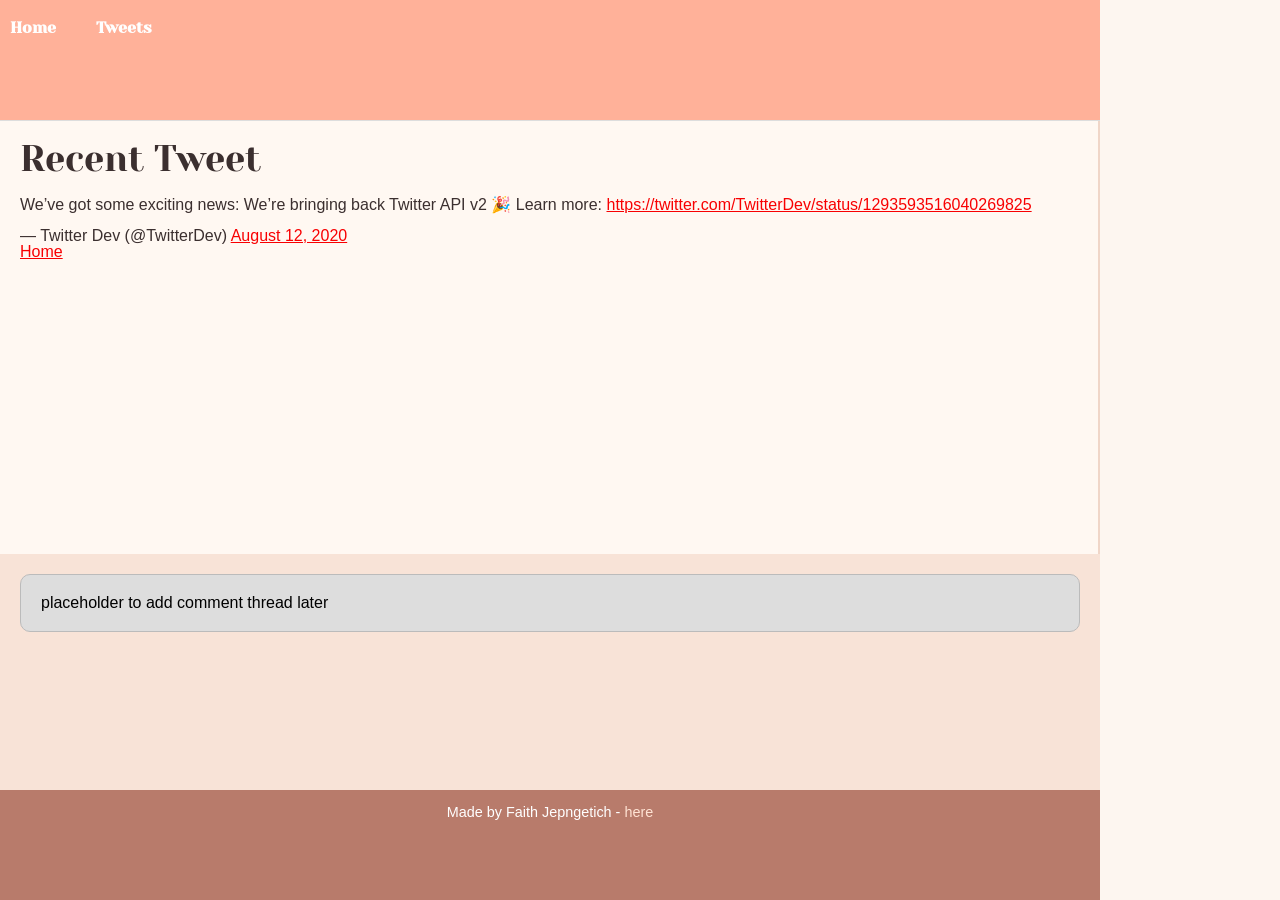
<file: css_basic/tweets.html>
<!DOCTYPE html>
<html lang="en">
<head>
  <meta charset="UTF-8">
  <meta name="viewport" content="width=device-width, initial-scale=1.0">
  <title>My Tweets</title>
  <link href="base.css" rel="stylesheet">
<link href="style.css" rel="stylesheet">
</head>
<body class="works_on_smartphone"></body>
  <header>
    <ul>
      <li><a href="index.html">Home</a></li>
      <li><a href="tweets.html">Tweets</a></li>
    </ul>
  </header>

  <main>
    <article>
      <h1>Recent Tweet</h1>

      <blockquote class="twitter-tweet">
        <p lang="en" dir="ltr">We’ve got some exciting news: We’re bringing back Twitter API v2 🎉 Learn more: <a href="https://twitter.com/TwitterDev/status/1293593516040269825">https://twitter.com/TwitterDev/status/1293593516040269825</a></p>&mdash; Twitter Dev (@TwitterDev) <a href="https://twitter.com/TwitterDev/status/1293593516040269825?ref_src=twsrc%5Etfw">August 12, 2020</a>
      </blockquote>
      <script async src="https://platform.twitter.com/widgets.js" charset="utf-8"></script>
      <p><a href="index.html">Home</a></p>
    </article>

    <aside>
      <p>placeholder to add comment thread later</p>
    </aside>
  </main>

  <footer>
    <p>Made by Faith Jepngetich - <a href="https://github.com/kadafa-rash" target="_blank">here</a></p>
  </footer>
</body>
</html>
</file>
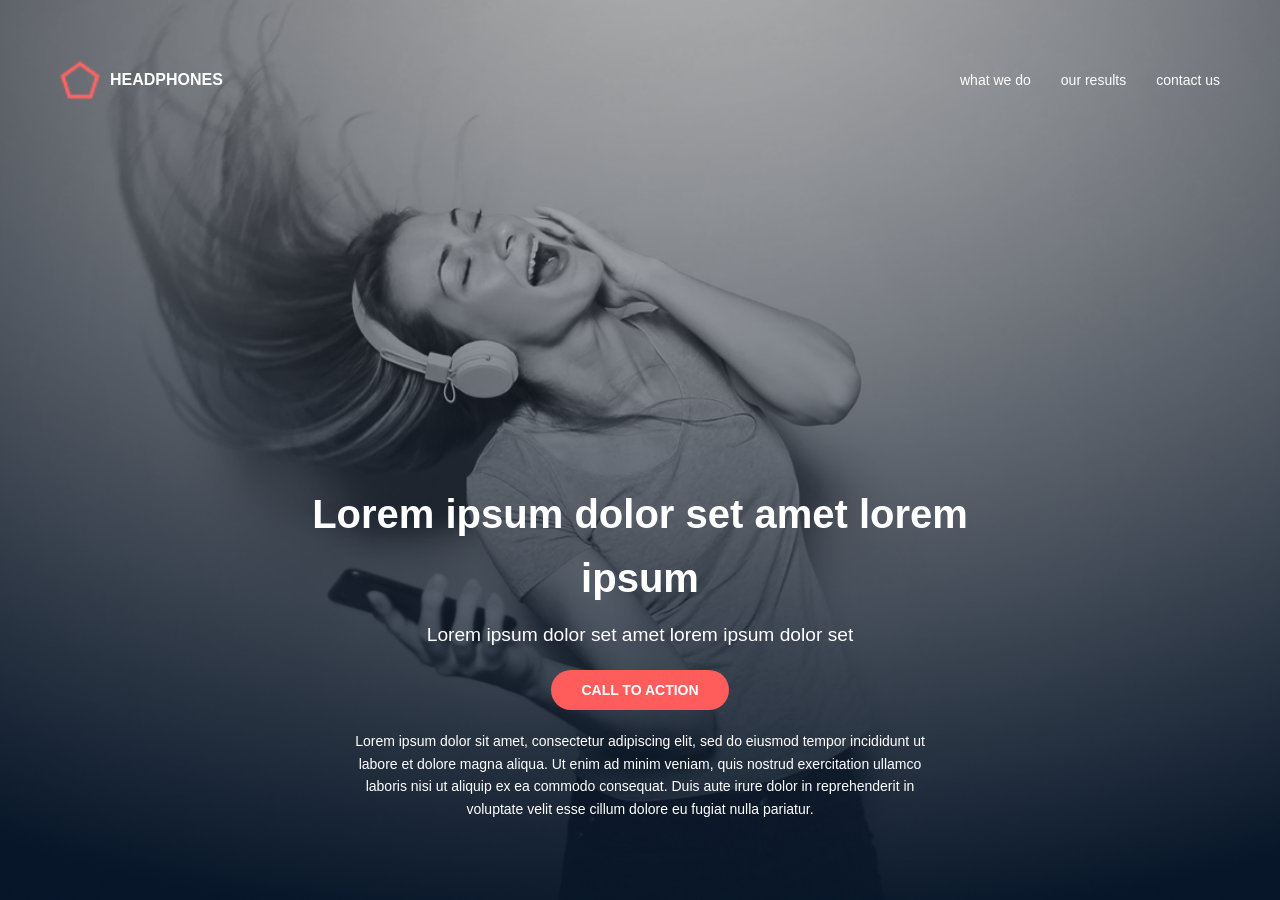
<file: headphones/0-index.html>
<!DOCTYPE html>
<html lang="en">
<head>
  <meta charset="UTF-8" />
  <meta name="viewport" content="width=device-width, initial-scale=1.0" />
  <link rel="stylesheet" href="0-styles.css" />
  <title>Headphones</title>
</head>
<body>
  <header>
    <nav>
      <div class="logo">
        <img src="/headphones/images/Polygon.png" alt="logo" />
        <strong>HEADPHONES</strong>
      </div>
      <ul>
        <li><a href="#what">what we do</a></li>
        <li><a href="#results">our results</a></li>
        <li><a href="#contact">contact us</a></li>
      </ul>
    </nav>

    <div class="hero">
      <h1>Lorem ipsum dolor set amet lorem ipsum</h1>
      <h2>Lorem ipsum dolor set amet lorem ipsum dolor set</h2>
      <button class="cta-button">CALL TO ACTION</button>
      <p>
        Lorem ipsum dolor sit amet, consectetur adipiscing elit, sed do eiusmod tempor incididunt ut labore et dolore magna aliqua. Ut enim ad minim veniam, quis nostrud exercitation ullamco laboris nisi ut aliquip ex ea commodo consequat. Duis aute irure dolor in reprehenderit in voluptate velit esse cillum dolore eu fugiat nulla pariatur.
      </p>
    </div>
  </header>
</body>
</html>
</file>
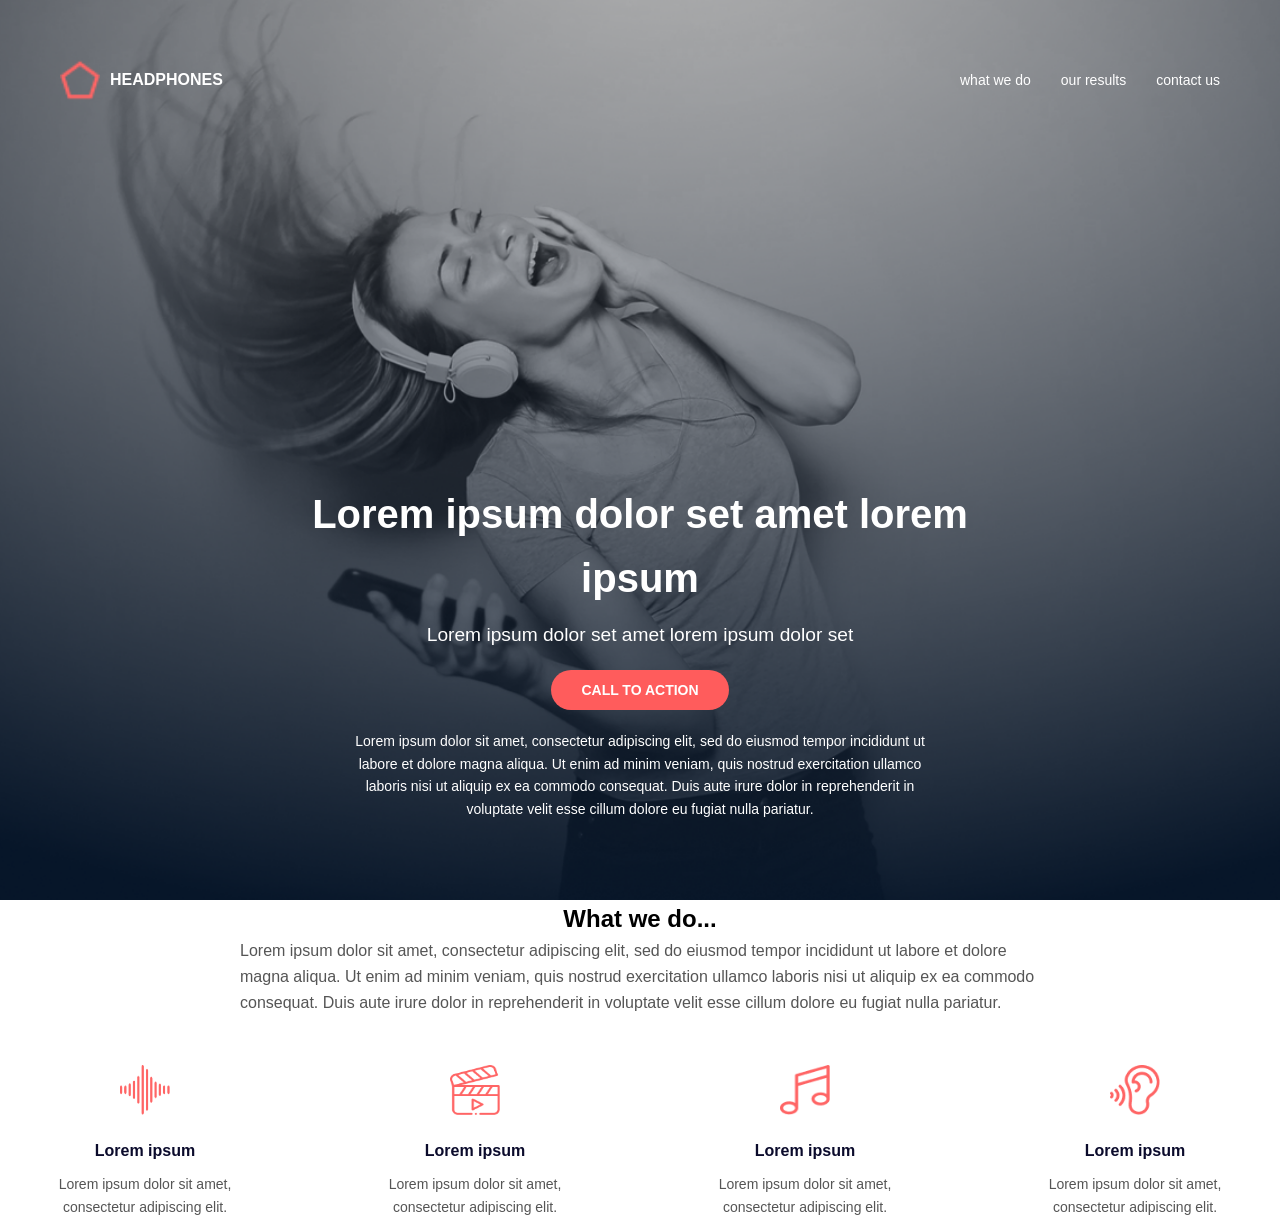
<file: headphones/1-index.html>
<!DOCTYPE html>
<html lang="en">
<head>
  <meta charset="UTF-8" />
  <meta name="viewport" content="width=device-width, initial-scale=1.0" />
  <link rel="stylesheet" href="1-styles.css" />
  <title>Headphones</title>
</head>
<body>
  <header>
    <nav>
      <div class="logo">
        <img src="/headphones/images/Polygon.png" alt="logo" />
        <strong>HEADPHONES</strong>
      </div>
      <ul>
        <li><a href="#what">what we do</a></li>
        <li><a href="#results">our results</a></li>
        <li><a href="#contact">contact us</a></li>
      </ul>
    </nav>

    <div class="hero">
      <h1>Lorem ipsum dolor set amet lorem ipsum</h1>
      <h2>Lorem ipsum dolor set amet lorem ipsum dolor set</h2>
      <button class="cta-button">CALL TO ACTION</button>
      <p>
        Lorem ipsum dolor sit amet, consectetur adipiscing elit, sed do eiusmod tempor incididunt ut labore et dolore magna aliqua. Ut enim ad minim veniam, quis nostrud exercitation ullamco laboris nisi ut aliquip ex ea commodo consequat. Duis aute irure dolor in reprehenderit in voluptate velit esse cillum dolore eu fugiat nulla pariatur.
      </p>
    </div>
  </header>

  <section class="section">
    <h2 class="what">What we do...</h2>
    <p class="description">Lorem ipsum dolor sit amet, consectetur adipiscing elit, sed do eiusmod tempor incididunt ut labore et dolore magna aliqua. Ut enim ad minim veniam, quis nostrud exercitation ullamco laboris nisi ut aliquip ex ea commodo consequat. Duis aute irure dolor in reprehenderit in voluptate velit esse cillum dolore eu fugiat nulla pariatur.
    </p>
    <div class="services">
            <div class="service">
                <img src="/headphones/images/sound-frecuency.png" alt="Audio Icon">
                <h3>Lorem ipsum</h3>
                <p>Lorem ipsum dolor sit amet, consectetur adipiscing elit.</p>
            </div>
            <div class="service">
                <img src="/headphones/images/video.png" alt="Video Icon">
                <h3>Lorem ipsum</h3>
                <p>Lorem ipsum dolor sit amet, consectetur adipiscing elit.</p>
            </div>
            <div class="service">
                <img src="/headphones/images/music.png" alt="Music Icon">
                <h3>Lorem ipsum</h3>
                <p>Lorem ipsum dolor sit amet, consectetur adipiscing elit.</p>
            </div>
            <div class="service">
                <img src="/headphones/images/hearing.png" alt="Ear Icon">
                <h3>Lorem ipsum</h3>
                <p>Lorem ipsum dolor sit amet, consectetur adipiscing elit.</p>
            </div>
        </div>
    </section>
   
  </section>

</body>
</html>
</file>
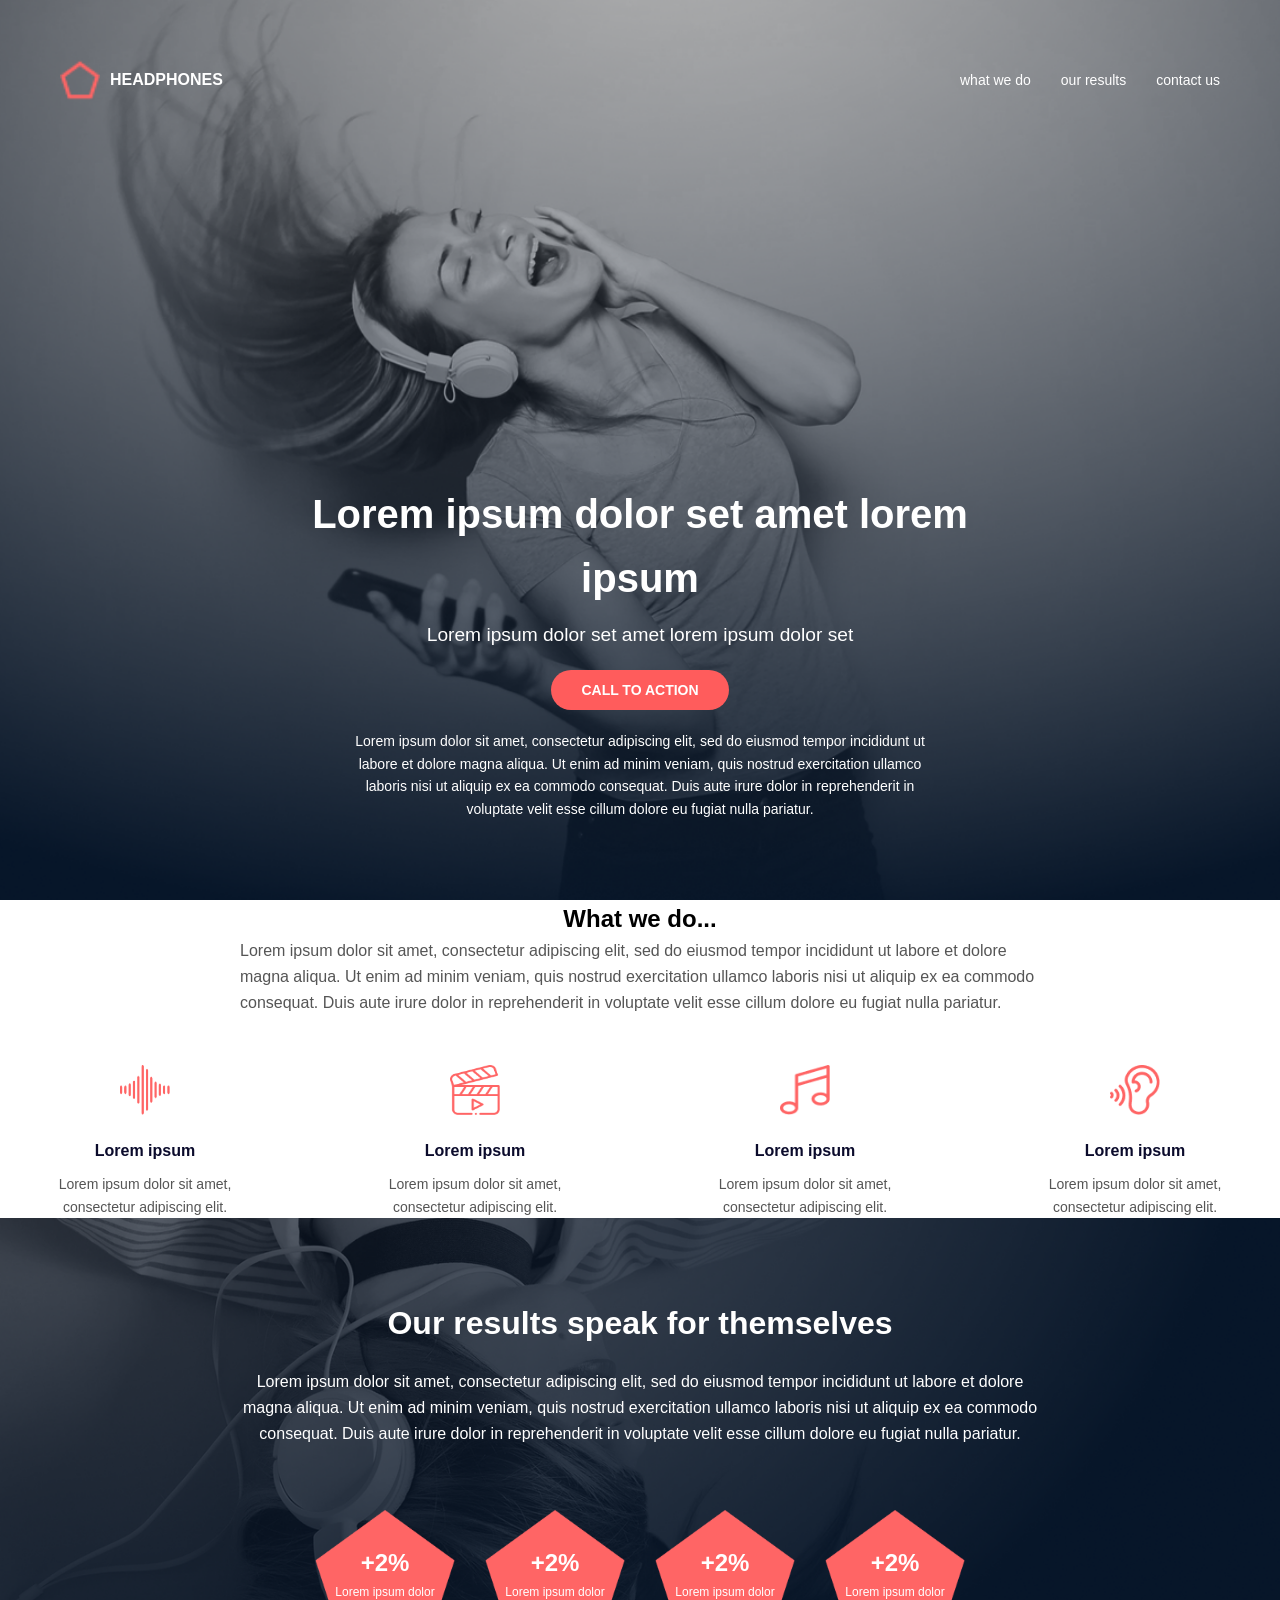
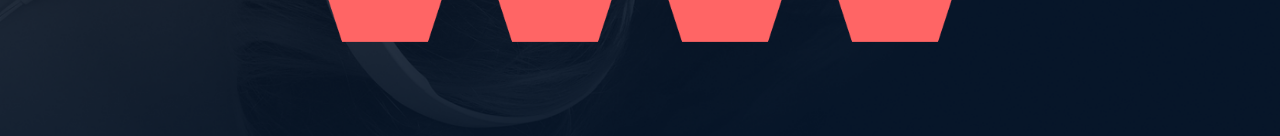
<file: headphones/2-index.html>
<!DOCTYPE html>
<html lang="en">
<head>
  <meta charset="UTF-8" />
  <meta name="viewport" content="width=device-width, initial-scale=1.0" />
  <link rel="stylesheet" href="2-styles.css" />
  <title>Headphones</title>
</head>
<body>
  <header>
    <nav>
      <div class="logo">
        <img src="/headphones/images/Polygon.png" alt="logo" />
        <strong>HEADPHONES</strong>
      </div>
      <ul>
        <li><a href="#what">what we do</a></li>
        <li><a href="#results">our results</a></li>
        <li><a href="#contact">contact us</a></li>
      </ul>
    </nav>

    <div class="hero">
      <h1>Lorem ipsum dolor set amet lorem ipsum</h1>
      <h2>Lorem ipsum dolor set amet lorem ipsum dolor set</h2>
      <button class="cta-button">CALL TO ACTION</button>
      <p>
        Lorem ipsum dolor sit amet, consectetur adipiscing elit, sed do eiusmod tempor incididunt ut labore et dolore magna aliqua. Ut enim ad minim veniam, quis nostrud exercitation ullamco laboris nisi ut aliquip ex ea commodo consequat. Duis aute irure dolor in reprehenderit in voluptate velit esse cillum dolore eu fugiat nulla pariatur.
      </p>
    </div>
  </header>

  <section class="section">
    <h2 class="what">What we do...</h2>
    <p class="description">Lorem ipsum dolor sit amet, consectetur adipiscing elit, sed do eiusmod tempor incididunt ut labore et dolore magna aliqua. Ut enim ad minim veniam, quis nostrud exercitation ullamco laboris nisi ut aliquip ex ea commodo consequat. Duis aute irure dolor in reprehenderit in voluptate velit esse cillum dolore eu fugiat nulla pariatur.
    </p>
    <div class="services">
            <div class="service">
                <img src="/headphones/images/sound-frecuency.png" alt="Audio Icon">
                <h3>Lorem ipsum</h3>
                <p>Lorem ipsum dolor sit amet, consectetur adipiscing elit.</p>
            </div>
            <div class="service">
                <img src="/headphones/images/video.png" alt="Video Icon">
                <h3>Lorem ipsum</h3>
                <p>Lorem ipsum dolor sit amet, consectetur adipiscing elit.</p>
            </div>
            <div class="service">
                <img src="/headphones/images/music.png" alt="Music Icon">
                <h3>Lorem ipsum</h3>
                <p>Lorem ipsum dolor sit amet, consectetur adipiscing elit.</p>
            </div>
            <div class="service">
                <img src="/headphones/images/hearing.png" alt="Ear Icon">
                <h3>Lorem ipsum</h3>
                <p>Lorem ipsum dolor sit amet, consectetur adipiscing elit.</p>
            </div>
        </div>
    </section>
   <section class="results-section">
  <div class="content">
    <h2>Our results speak for themselves</h2>
    <p>
      Lorem ipsum dolor sit amet, consectetur adipiscing elit, sed do eiusmod tempor incididunt ut 
      labore et dolore magna aliqua. Ut enim ad minim veniam, quis nostrud exercitation ullamco 
      laboris nisi ut aliquip ex ea commodo consequat. Duis aute irure dolor in reprehenderit in 
      voluptate velit esse cillum dolore eu fugiat nulla pariatur.
    </p>

    <div class="cards">
      <div class="hexagon-card">
        <span class="percent">+2%</span>
        <span class="label">Lorem ipsum dolor</span>
      </div>
      <div class="hexagon-card">
        <span class="percent">+2%</span>
        <span class="label">Lorem ipsum dolor</span>
      </div>
      <div class="hexagon-card">
        <span class="percent">+2%</span>
        <span class="label">Lorem ipsum dolor</span>
      </div>
      <div class="hexagon-card">
        <span class="percent">+2%</span>
        <span class="label">Lorem ipsum dolor</span>
      </div>
    </div>
  </div>
</section>


</body>
</html>
</file>
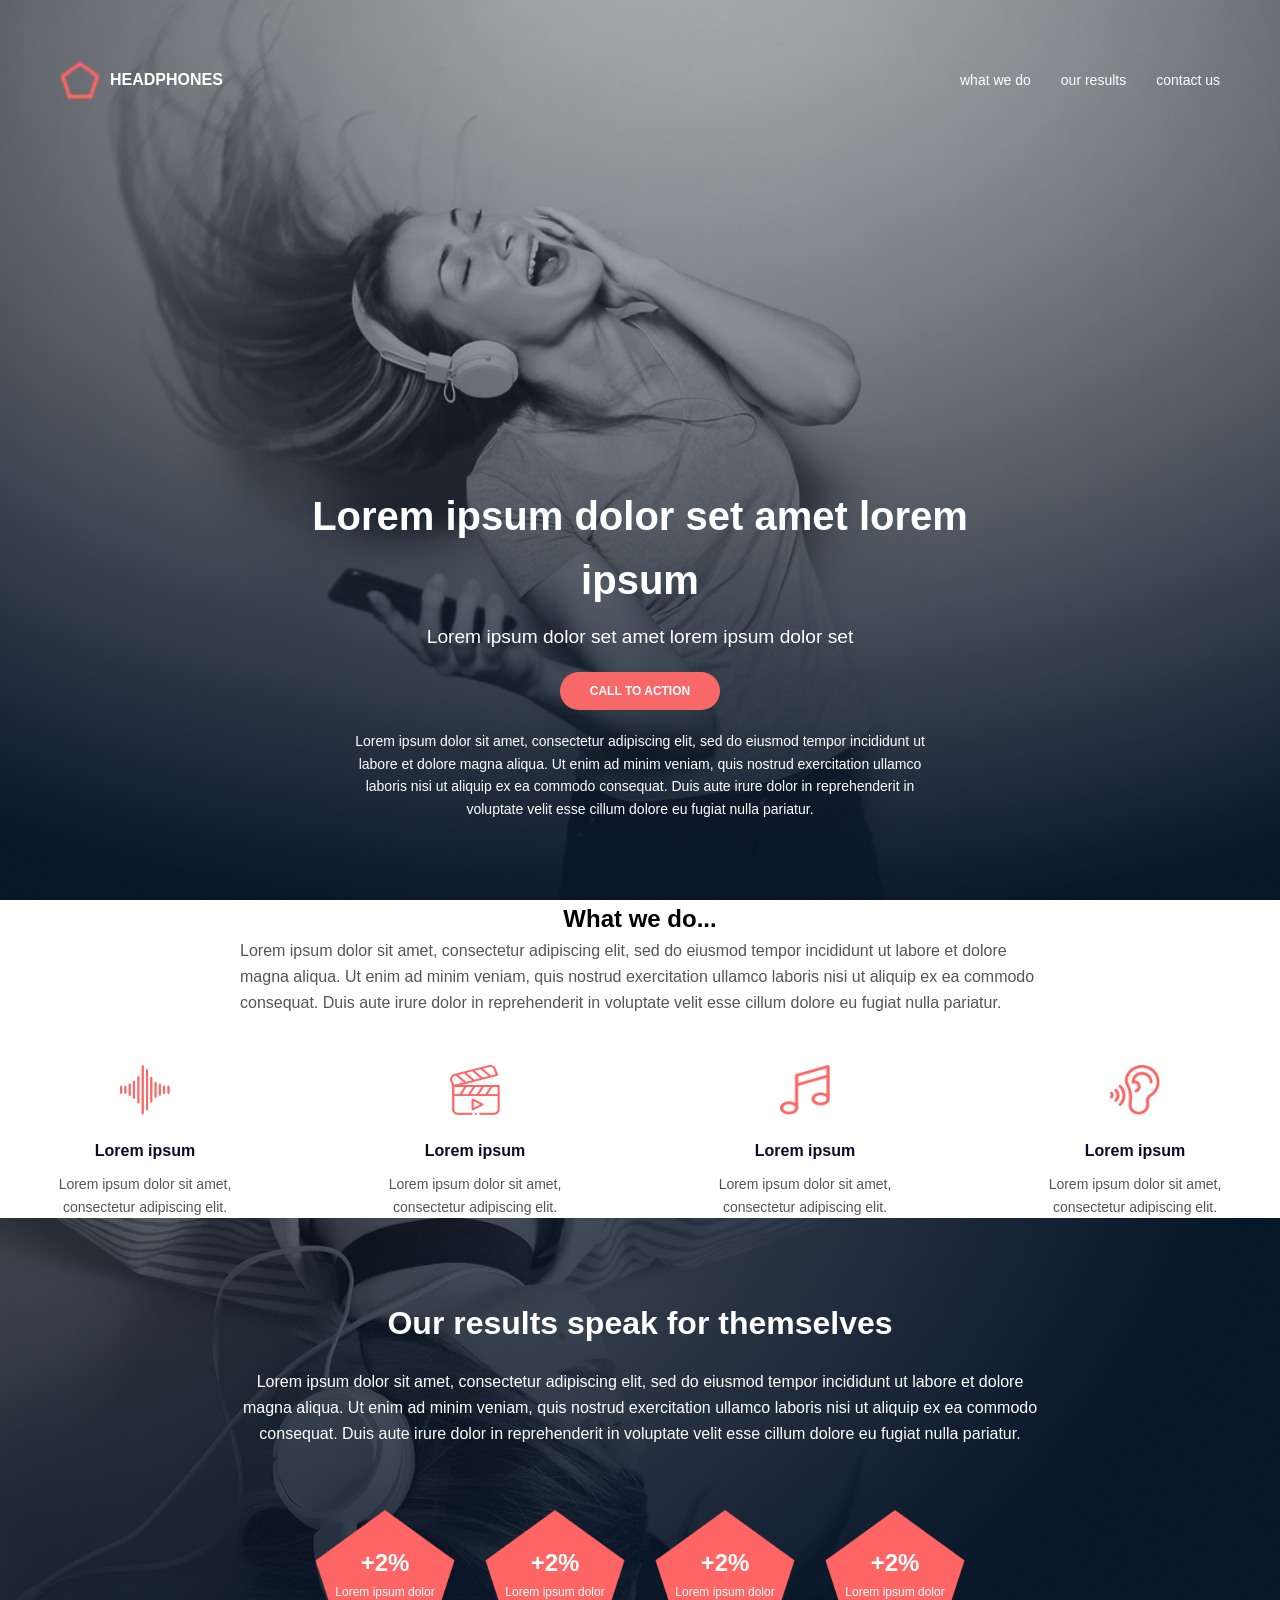
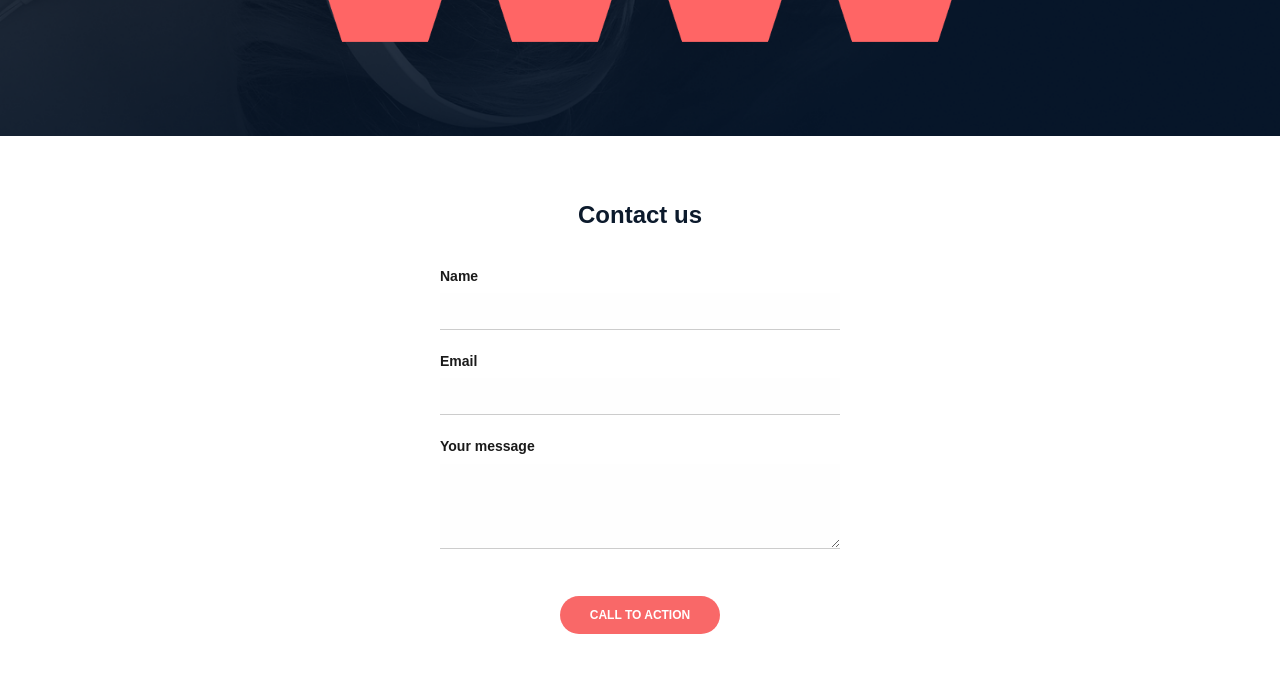
<file: headphones/3-index.html>
<!DOCTYPE html>
<html lang="en">
<head>
  <meta charset="UTF-8" />
  <meta name="viewport" content="width=device-width, initial-scale=1.0" />
  <link rel="stylesheet" href="3-styles.css" />
  <title>Headphones</title>
</head>
<body>
  <header>
    <nav>
      <div class="logo">
        <img src="/headphones/images/Polygon.png" alt="logo" />
        <strong>HEADPHONES</strong>
      </div>
      <ul>
        <li><a href="#what">what we do</a></li>
        <li><a href="#results">our results</a></li>
        <li><a href="#contact">contact us</a></li>
      </ul>
    </nav>

    <div class="hero">
      <h1>Lorem ipsum dolor set amet lorem ipsum</h1>
      <h2>Lorem ipsum dolor set amet lorem ipsum dolor set</h2>
      <button class="cta-button">CALL TO ACTION</button>
      <p>
        Lorem ipsum dolor sit amet, consectetur adipiscing elit, sed do eiusmod tempor incididunt ut labore et dolore magna aliqua. Ut enim ad minim veniam, quis nostrud exercitation ullamco laboris nisi ut aliquip ex ea commodo consequat. Duis aute irure dolor in reprehenderit in voluptate velit esse cillum dolore eu fugiat nulla pariatur.
      </p>
    </div>
  </header>

  <section class="section">
    <h2 class="what">What we do...</h2>
    <p class="description">Lorem ipsum dolor sit amet, consectetur adipiscing elit, sed do eiusmod tempor incididunt ut labore et dolore magna aliqua. Ut enim ad minim veniam, quis nostrud exercitation ullamco laboris nisi ut aliquip ex ea commodo consequat. Duis aute irure dolor in reprehenderit in voluptate velit esse cillum dolore eu fugiat nulla pariatur.
    </p>
    <div class="services">
            <div class="service">
                <img src="/headphones/images/sound-frecuency.png" alt="Audio Icon">
                <h3>Lorem ipsum</h3>
                <p>Lorem ipsum dolor sit amet, consectetur adipiscing elit.</p>
            </div>
            <div class="service">
                <img src="/headphones/images/video.png" alt="Video Icon">
                <h3>Lorem ipsum</h3>
                <p>Lorem ipsum dolor sit amet, consectetur adipiscing elit.</p>
            </div>
            <div class="service">
                <img src="/headphones/images/music.png" alt="Music Icon">
                <h3>Lorem ipsum</h3>
                <p>Lorem ipsum dolor sit amet, consectetur adipiscing elit.</p>
            </div>
            <div class="service">
                <img src="/headphones/images/hearing.png" alt="Ear Icon">
                <h3>Lorem ipsum</h3>
                <p>Lorem ipsum dolor sit amet, consectetur adipiscing elit.</p>
            </div>
        </div>
    </section>
   <section class="results-section">
  <div class="content">
    <h2>Our results speak for themselves</h2>
    <p>
      Lorem ipsum dolor sit amet, consectetur adipiscing elit, sed do eiusmod tempor incididunt ut 
      labore et dolore magna aliqua. Ut enim ad minim veniam, quis nostrud exercitation ullamco 
      laboris nisi ut aliquip ex ea commodo consequat. Duis aute irure dolor in reprehenderit in 
      voluptate velit esse cillum dolore eu fugiat nulla pariatur.
    </p>

    <div class="cards">
      <div class="hexagon-card">
        <span class="percent">+2%</span>
        <span class="label">Lorem ipsum dolor</span>
      </div>
      <div class="hexagon-card">
        <span class="percent">+2%</span>
        <span class="label">Lorem ipsum dolor</span>
      </div>
      <div class="hexagon-card">
        <span class="percent">+2%</span>
        <span class="label">Lorem ipsum dolor</span>
      </div>
      <div class="hexagon-card">
        <span class="percent">+2%</span>
        <span class="label">Lorem ipsum dolor</span>
      </div>
    </div>
  </div>
</section>
<section class="contact-section">
  <h2>Contact us</h2>
  <form class="contact-form">
    <label for="name">Name</label>
    <input type="text" id="name" name="name" required>

    <label for="email">Email</label>
    <input type="email" id="email" name="email" required>

    <label for="message">Your message</label>
    <textarea id="message" name="message" rows="4" required></textarea>

    <button type="submit" class="cta-button">Call to Action</button>
  </form>
</section>


</body>
</html>
</file>
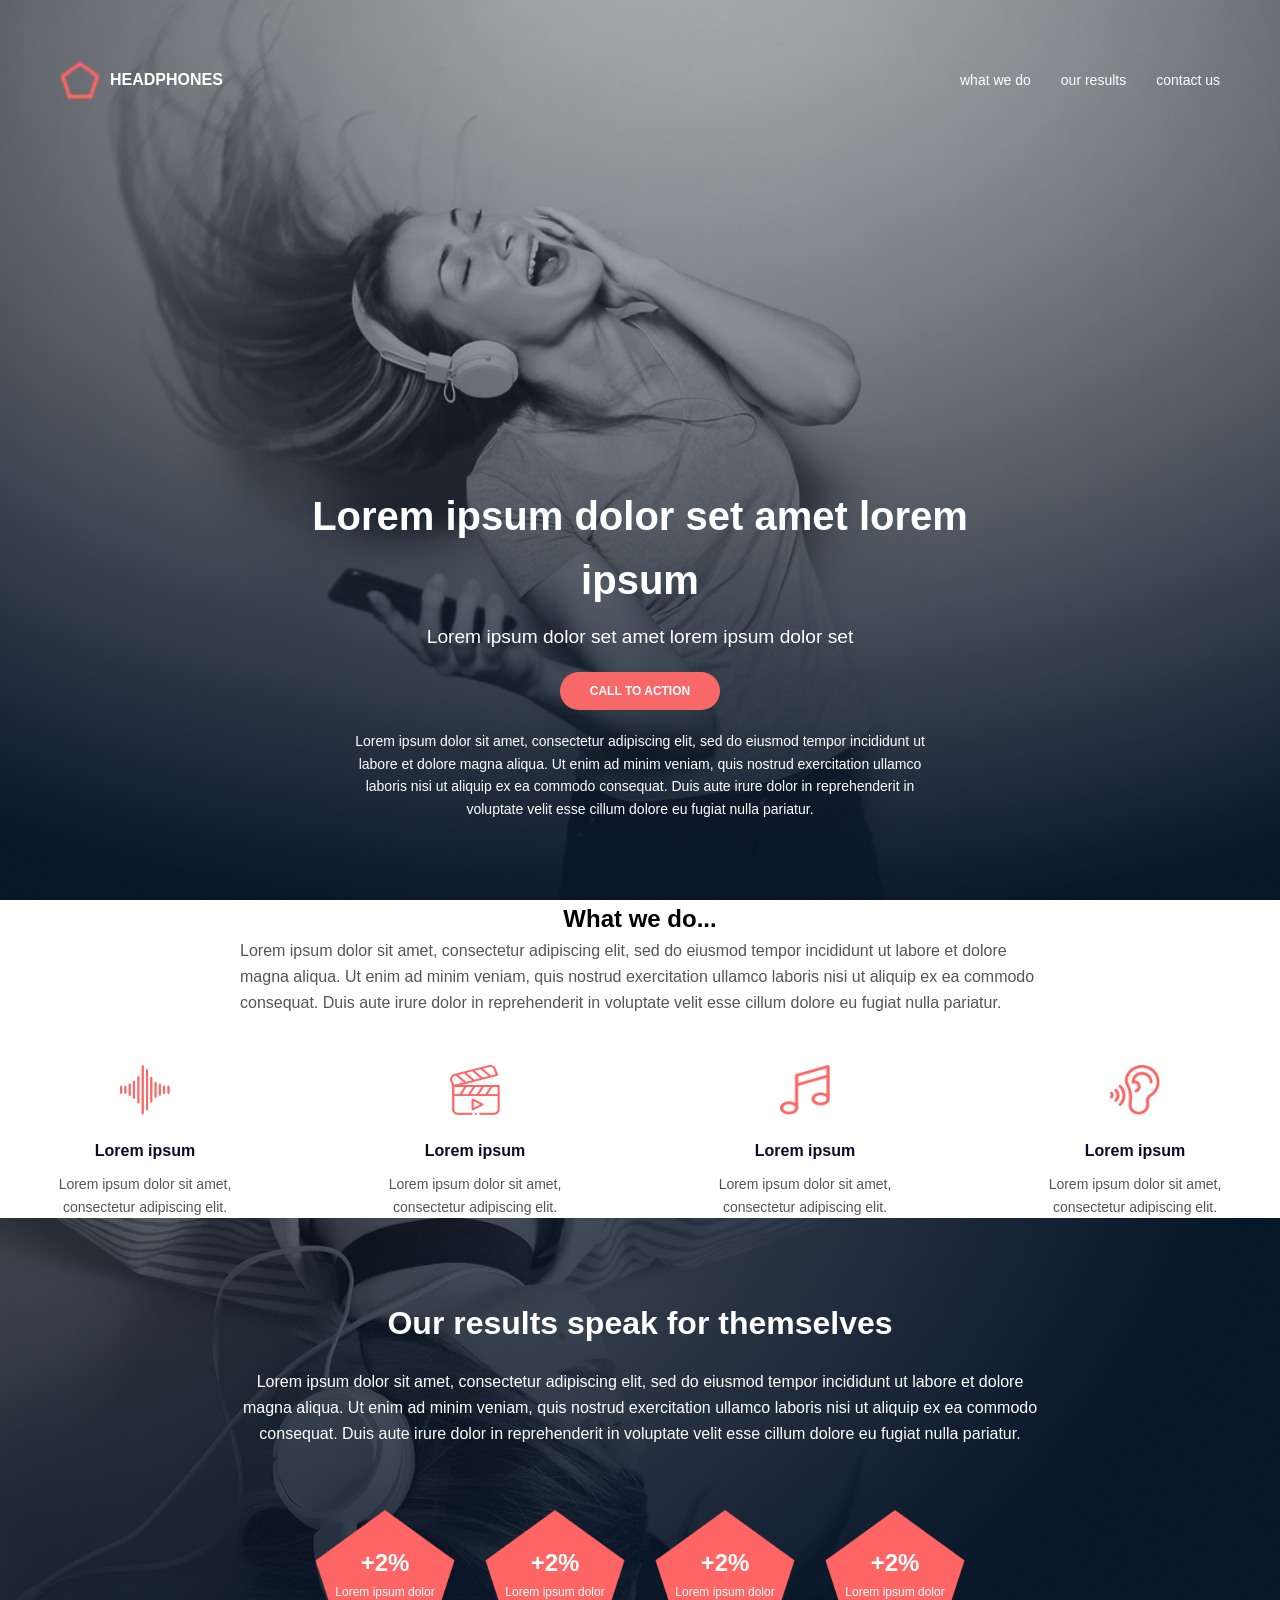
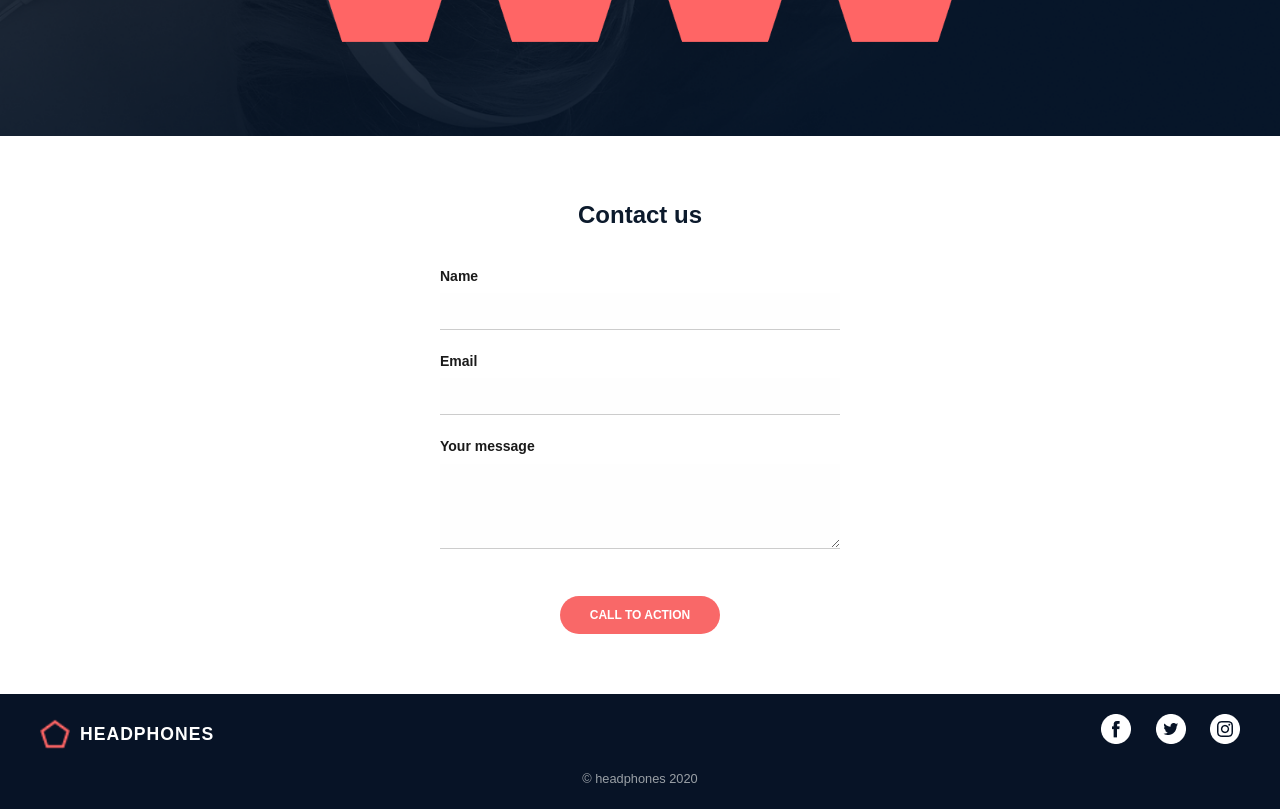
<file: headphones/4-index.html>
<!DOCTYPE html>
<html lang="en">
<head>
  <meta charset="UTF-8" />
  <meta name="viewport" content="width=device-width, initial-scale=1.0" />
  <link rel="stylesheet" href="4-styles.css" />
  <title>Headphones</title>
</head>
<body>
  <header>
    <nav>
      <div class="logo">
        <img src="/headphones/images/Polygon.png" alt="logo" />
        <strong>HEADPHONES</strong>
      </div>
      <ul>
        <li><a href="#what">what we do</a></li>
        <li><a href="#results">our results</a></li>
        <li><a href="#contact">contact us</a></li>
      </ul>
    </nav>

    <div class="hero">
      <h1>Lorem ipsum dolor set amet lorem ipsum</h1>
      <h2>Lorem ipsum dolor set amet lorem ipsum dolor set</h2>
      <button class="cta-button">CALL TO ACTION</button>
      <p>
        Lorem ipsum dolor sit amet, consectetur adipiscing elit, sed do eiusmod tempor incididunt ut labore et dolore magna aliqua. Ut enim ad minim veniam, quis nostrud exercitation ullamco laboris nisi ut aliquip ex ea commodo consequat. Duis aute irure dolor in reprehenderit in voluptate velit esse cillum dolore eu fugiat nulla pariatur.
      </p>
    </div>
  </header>

  <section class="section">
    <h2 class="what">What we do...</h2>
    <p class="description">Lorem ipsum dolor sit amet, consectetur adipiscing elit, sed do eiusmod tempor incididunt ut labore et dolore magna aliqua. Ut enim ad minim veniam, quis nostrud exercitation ullamco laboris nisi ut aliquip ex ea commodo consequat. Duis aute irure dolor in reprehenderit in voluptate velit esse cillum dolore eu fugiat nulla pariatur.
    </p>
    <div class="services">
            <div class="service">
                <img src="/headphones/images/sound-frecuency.png" alt="Audio Icon">
                <h3>Lorem ipsum</h3>
                <p>Lorem ipsum dolor sit amet, consectetur adipiscing elit.</p>
            </div>
            <div class="service">
                <img src="/headphones/images/video.png" alt="Video Icon">
                <h3>Lorem ipsum</h3>
                <p>Lorem ipsum dolor sit amet, consectetur adipiscing elit.</p>
            </div>
            <div class="service">
                <img src="/headphones/images/music.png" alt="Music Icon">
                <h3>Lorem ipsum</h3>
                <p>Lorem ipsum dolor sit amet, consectetur adipiscing elit.</p>
            </div>
            <div class="service">
                <img src="/headphones/images/hearing.png" alt="Ear Icon">
                <h3>Lorem ipsum</h3>
                <p>Lorem ipsum dolor sit amet, consectetur adipiscing elit.</p>
            </div>
        </div>
    </section>
   <section class="results-section">
  <div class="content">
    <h2>Our results speak for themselves</h2>
    <p>
      Lorem ipsum dolor sit amet, consectetur adipiscing elit, sed do eiusmod tempor incididunt ut 
      labore et dolore magna aliqua. Ut enim ad minim veniam, quis nostrud exercitation ullamco 
      laboris nisi ut aliquip ex ea commodo consequat. Duis aute irure dolor in reprehenderit in 
      voluptate velit esse cillum dolore eu fugiat nulla pariatur.
    </p>

    <div class="cards">
      <div class="hexagon-card">
        <span class="percent">+2%</span>
        <span class="label">Lorem ipsum dolor</span>
      </div>
      <div class="hexagon-card">
        <span class="percent">+2%</span>
        <span class="label">Lorem ipsum dolor</span>
      </div>
      <div class="hexagon-card">
        <span class="percent">+2%</span>
        <span class="label">Lorem ipsum dolor</span>
      </div>
      <div class="hexagon-card">
        <span class="percent">+2%</span>
        <span class="label">Lorem ipsum dolor</span>
      </div>
    </div>
  </div>
</section>
<section class="contact-section">
  <h2>Contact us</h2>
  <form class="contact-form">
    <label for="name">Name</label>
    <input type="text" id="name" name="name" required>

    <label for="email">Email</label>
    <input type="email" id="email" name="email" required>

    <label for="message">Your message</label>
    <textarea id="message" name="message" rows="4" required></textarea>

    <button type="submit" class="cta-button">Call to Action</button>
  </form>
</section>
<footer class="footer">
  <div class="footer-content">
    <div class="footer-left">
      <img src="/headphones/images/Polygon.png" alt="Headphones Logo" class="logo" />
      <span class="brand-name">HEADPHONES</span>
    </div>
    <div class="footer-right">
  <a href="#"><img src="/headphones/images/Facebook_White.png" alt="Facebook" class="social-icon"></a>
  <a href="#"><img src="/headphones/images/Twitter_White.png" alt="Twitter" class="social-icon"></a>
  <a href="#"><img src="/headphones/images/instagram.png" alt="Instagram" class="social-icon"></a>
</div>

  </div>
  <div class="footer-bottom">
    <p>&copy; headphones 2020</p>
  </div>
</footer>





</body>
</html>
</file>
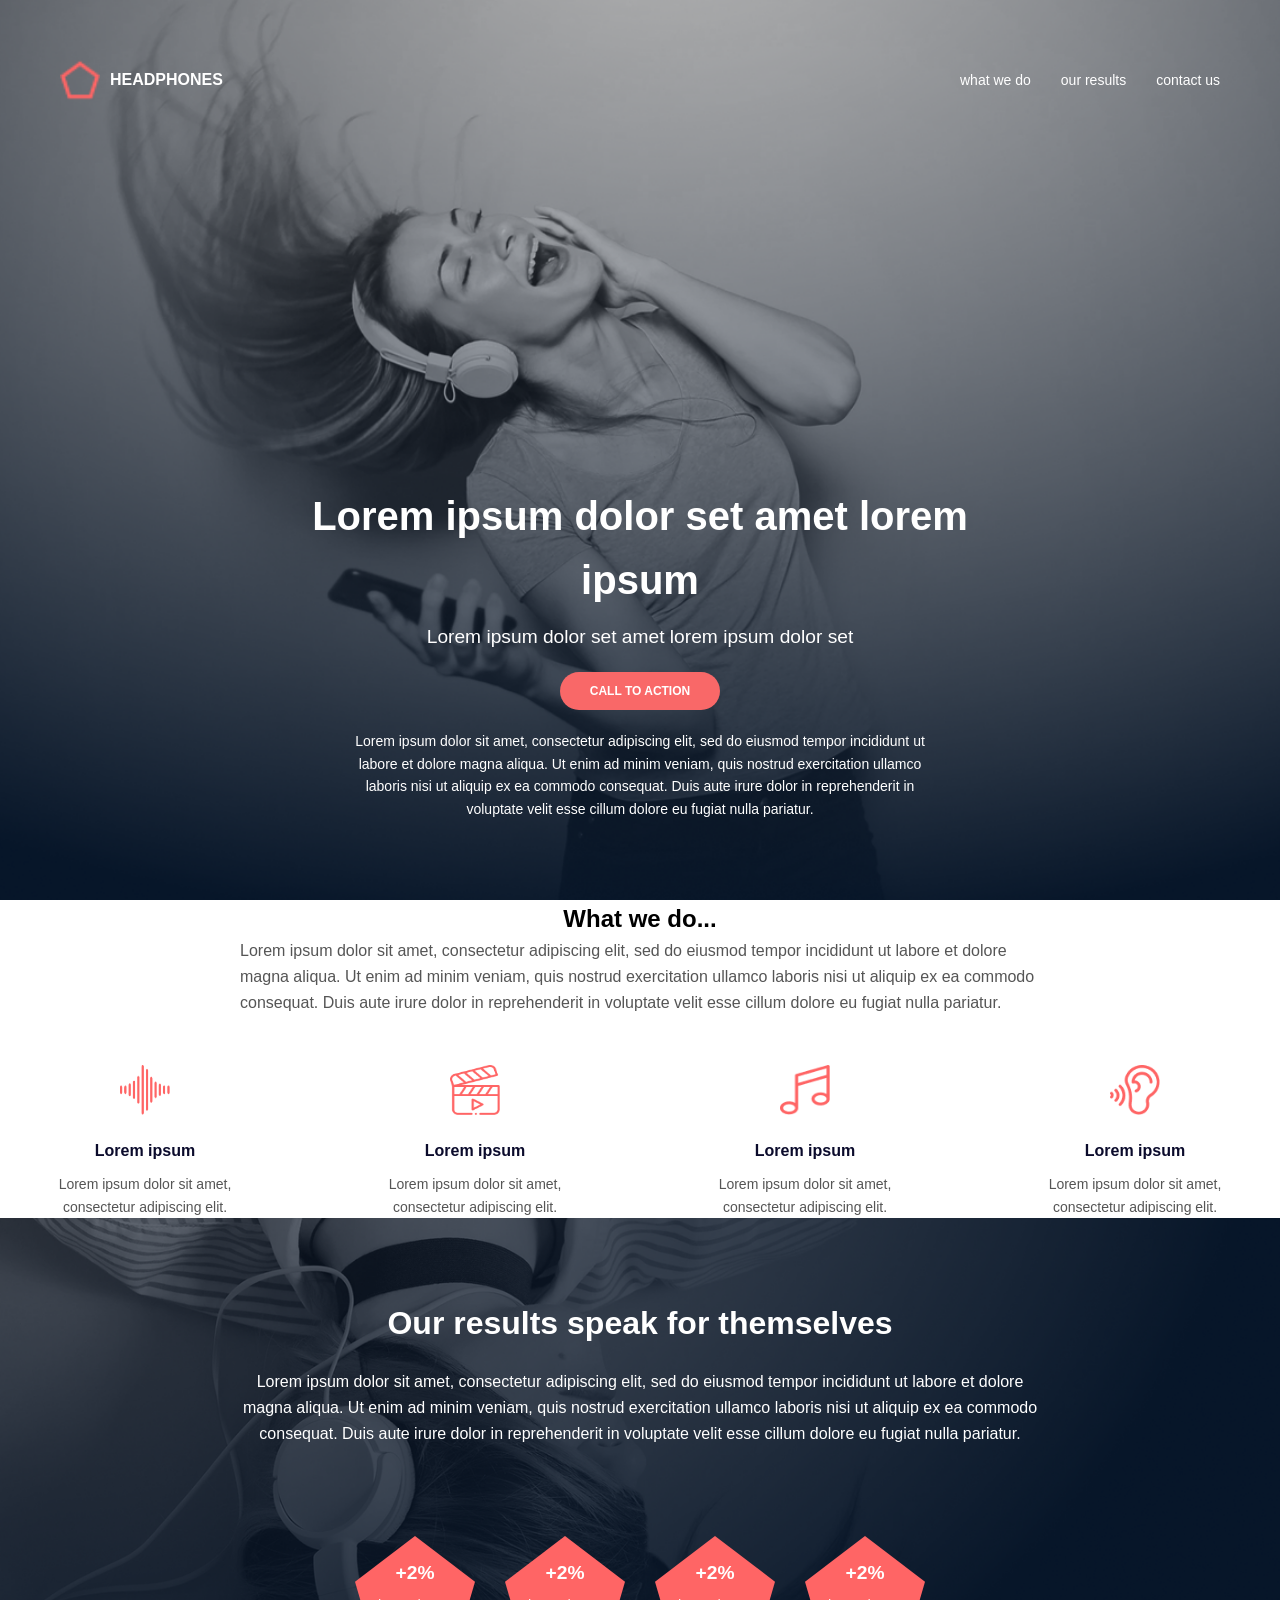
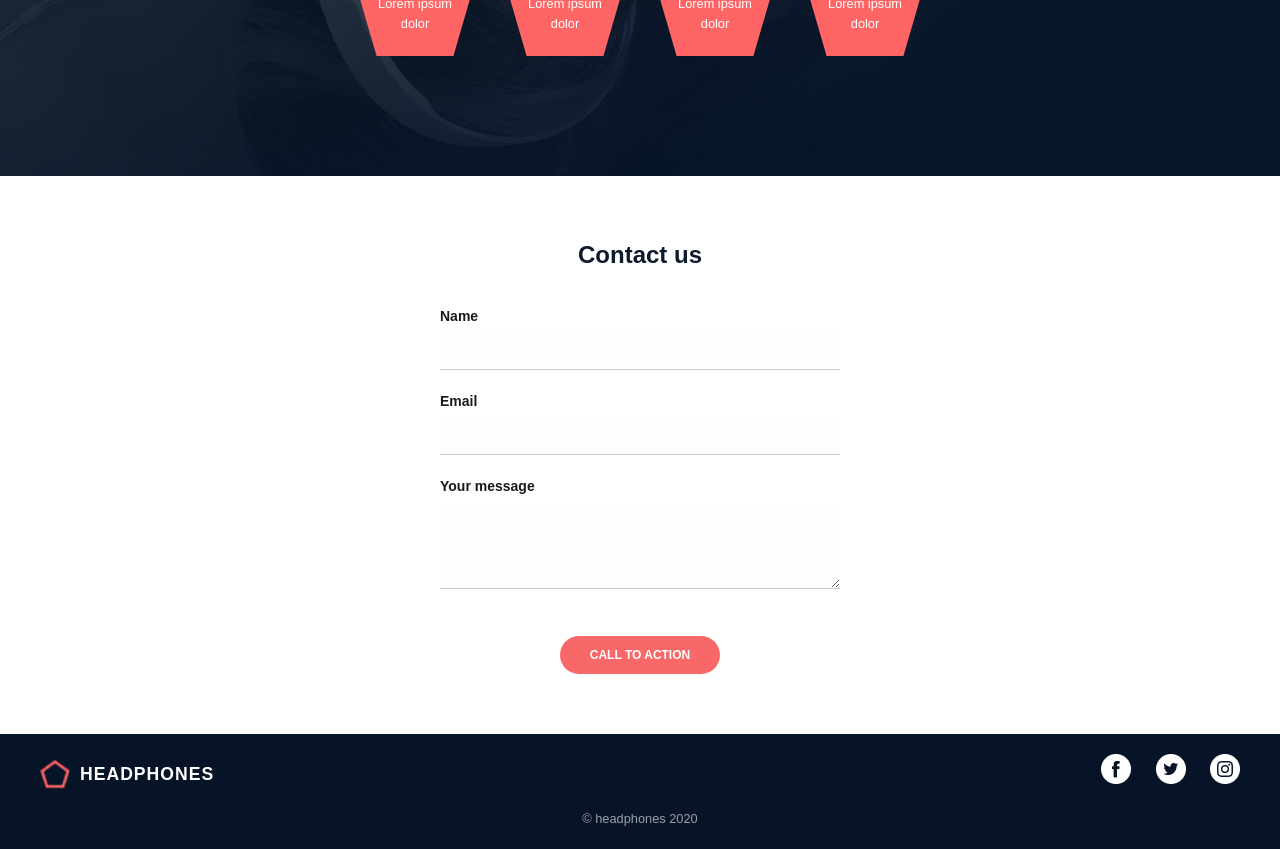
<file: headphones/6-index.html>
<!DOCTYPE html>
<html lang="en">
<head>
  <meta charset="UTF-8" />
  <meta name="viewport" content="width=device-width, initial-scale=1.0" />
  <link rel="stylesheet" href="6-styles.css" />
  <title>Headphones</title>
</head>
<body>
  <header>
    <nav>
      <div class="logo">
        <img src="/headphones/images/Polygon.png" alt="logo" />
        <strong>HEADPHONES</strong>
      </div>
      <ul>
        <li><a href="#what">what we do</a></li>
        <li><a href="#results">our results</a></li>
        <li><a href="#contact">contact us</a></li>
      </ul>
    </nav>

    <div class="hero">
      <h1>Lorem ipsum dolor set amet lorem ipsum</h1>
      <h2>Lorem ipsum dolor set amet lorem ipsum dolor set</h2>
      <button class="cta-button">CALL TO ACTION</button>
      <p>
        Lorem ipsum dolor sit amet, consectetur adipiscing elit, sed do eiusmod tempor incididunt ut labore et dolore magna aliqua. Ut enim ad minim veniam, quis nostrud exercitation ullamco laboris nisi ut aliquip ex ea commodo consequat. Duis aute irure dolor in reprehenderit in voluptate velit esse cillum dolore eu fugiat nulla pariatur.
      </p>
    </div>
  </header>

  <section class="section">
    <h2 class="what">What we do...</h2>
    <p class="description">Lorem ipsum dolor sit amet, consectetur adipiscing elit, sed do eiusmod tempor incididunt ut labore et dolore magna aliqua. Ut enim ad minim veniam, quis nostrud exercitation ullamco laboris nisi ut aliquip ex ea commodo consequat. Duis aute irure dolor in reprehenderit in voluptate velit esse cillum dolore eu fugiat nulla pariatur.
    </p>
    <div class="services">
            <div class="service">
                <img src="/headphones/images/sound-frecuency.png" alt="Audio Icon">
                <h3>Lorem ipsum</h3>
                <p>Lorem ipsum dolor sit amet, consectetur adipiscing elit.</p>
            </div>
            <div class="service">
                <img src="/headphones/images/video.png" alt="Video Icon">
                <h3>Lorem ipsum</h3>
                <p>Lorem ipsum dolor sit amet, consectetur adipiscing elit.</p>
            </div>
            <div class="service">
                <img src="/headphones/images/music.png" alt="Music Icon">
                <h3>Lorem ipsum</h3>
                <p>Lorem ipsum dolor sit amet, consectetur adipiscing elit.</p>
            </div>
            <div class="service">
                <img src="/headphones/images/hearing.png" alt="Ear Icon">
                <h3>Lorem ipsum</h3>
                <p>Lorem ipsum dolor sit amet, consectetur adipiscing elit.</p>
            </div>
        </div>
    </section>
   <section class="results-section">
  <div class="content">
    <h2>Our results speak for themselves</h2>
    <p>
      Lorem ipsum dolor sit amet, consectetur adipiscing elit, sed do eiusmod tempor incididunt ut 
      labore et dolore magna aliqua. Ut enim ad minim veniam, quis nostrud exercitation ullamco 
      laboris nisi ut aliquip ex ea commodo consequat. Duis aute irure dolor in reprehenderit in 
      voluptate velit esse cillum dolore eu fugiat nulla pariatur.
    </p>

    <div class="cards">
      <div class="hexagon-card">
        <span class="percent">+2%</span>
        <span class="label">Lorem ipsum dolor</span>
      </div>
      <div class="hexagon-card">
        <span class="percent">+2%</span>
        <span class="label">Lorem ipsum dolor</span>
      </div>
      <div class="hexagon-card">
        <span class="percent">+2%</span>
        <span class="label">Lorem ipsum dolor</span>
      </div>
      <div class="hexagon-card">
        <span class="percent">+2%</span>
        <span class="label">Lorem ipsum dolor</span>
      </div>
    </div>
  </div>
</section>
<section class="contact-section">
  <h2>Contact us</h2>
  <form class="contact-form">
    <label for="name">Name</label>
    <input type="text" id="name" name="name" required>

    <label for="email">Email</label>
    <input type="email" id="email" name="email" required>

    <label for="message">Your message</label>
    <textarea id="message" name="message" rows="4" required></textarea>

    <button type="submit" class="cta-button">Call to Action</button>
  </form>
</section>
<footer class="footer">
  <div class="footer-content">
    <div class="footer-left">
      <img src="/headphones/images/Polygon.png" alt="Headphones Logo" class="logo" />
      <span class="brand-name">HEADPHONES</span>
    </div>
    <div class="footer-right">
  <a href="#"><img src="/headphones/images/Facebook_White.png" alt="Facebook" class="social-icon"></a>
  <a href="#"><img src="/headphones/images/Twitter_White.png" alt="Twitter" class="social-icon"></a>
  <a href="#"><img src="/headphones/images/instagram.png" alt="Instagram" class="social-icon"></a>
</div>

  </div>
  <div class="footer-bottom">
    <p>&copy; headphones 2020</p>
  </div>
</footer>





</body>
</html>
</file>
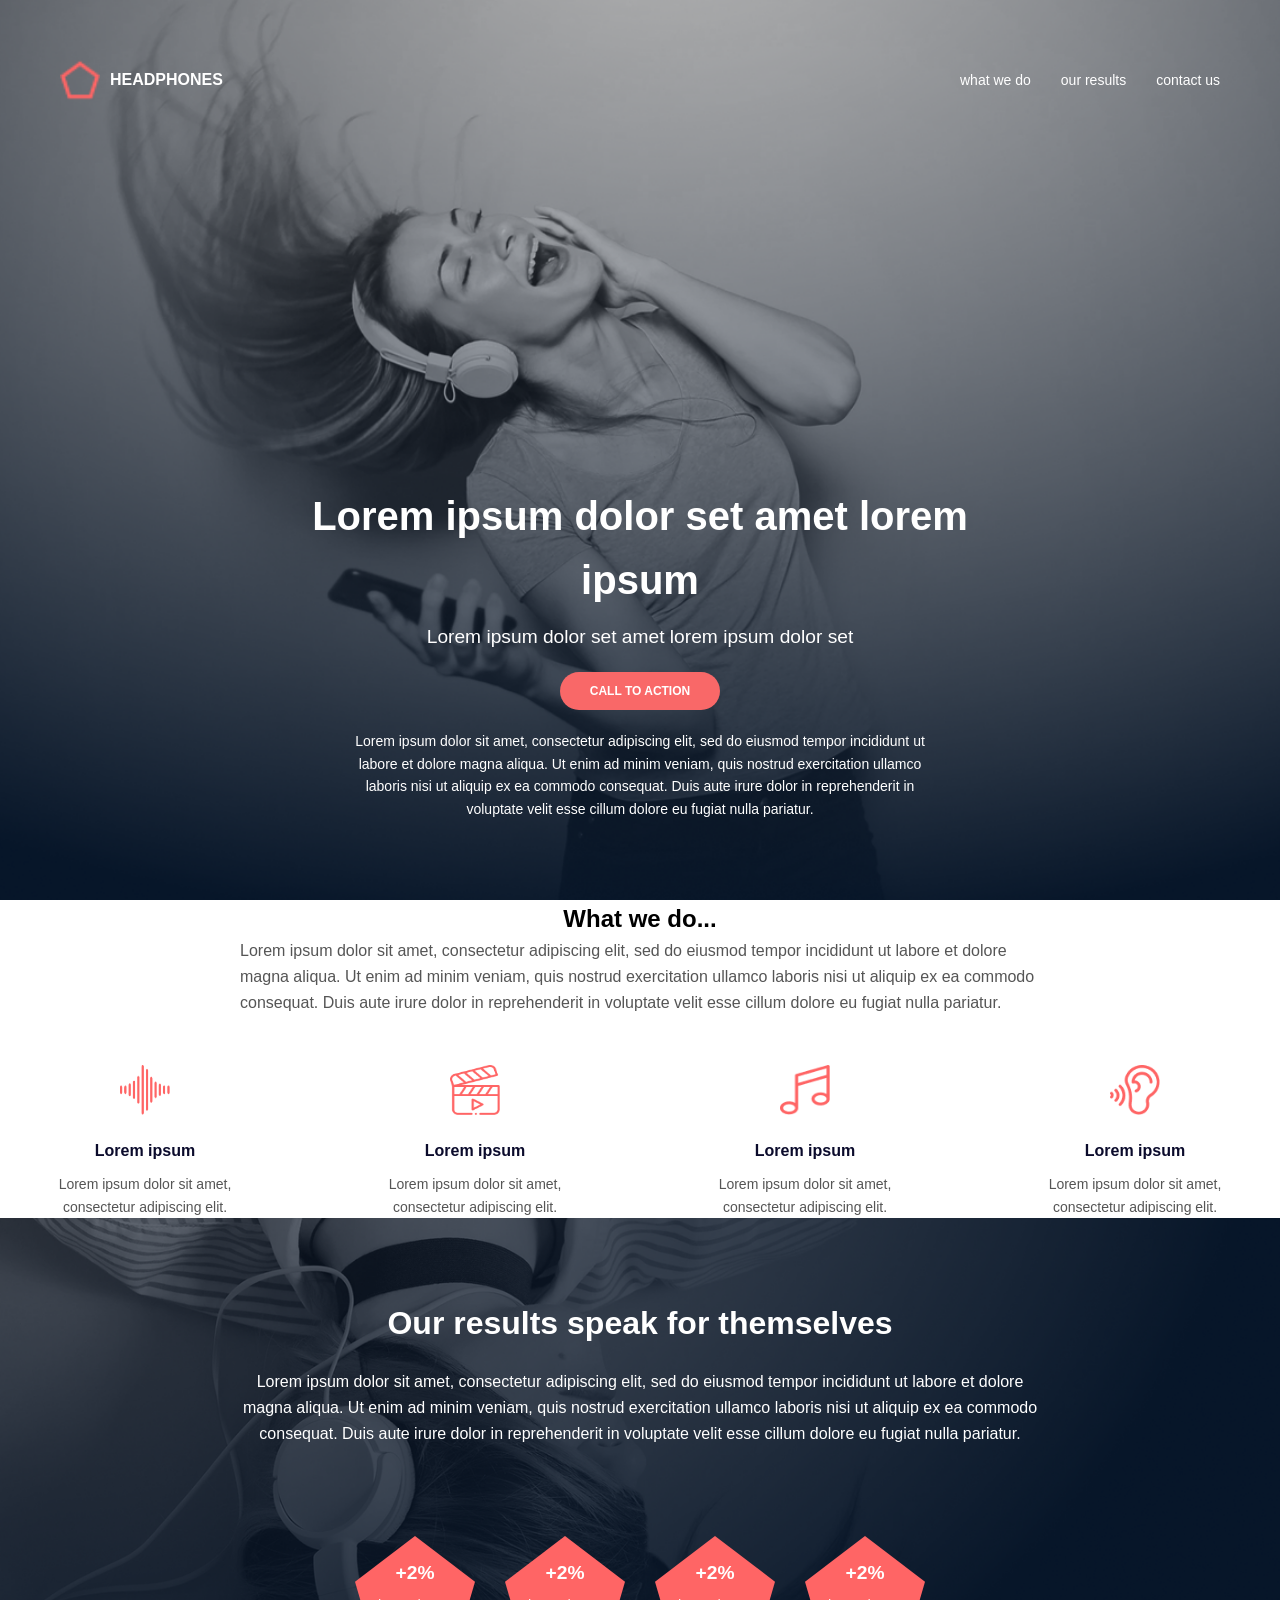
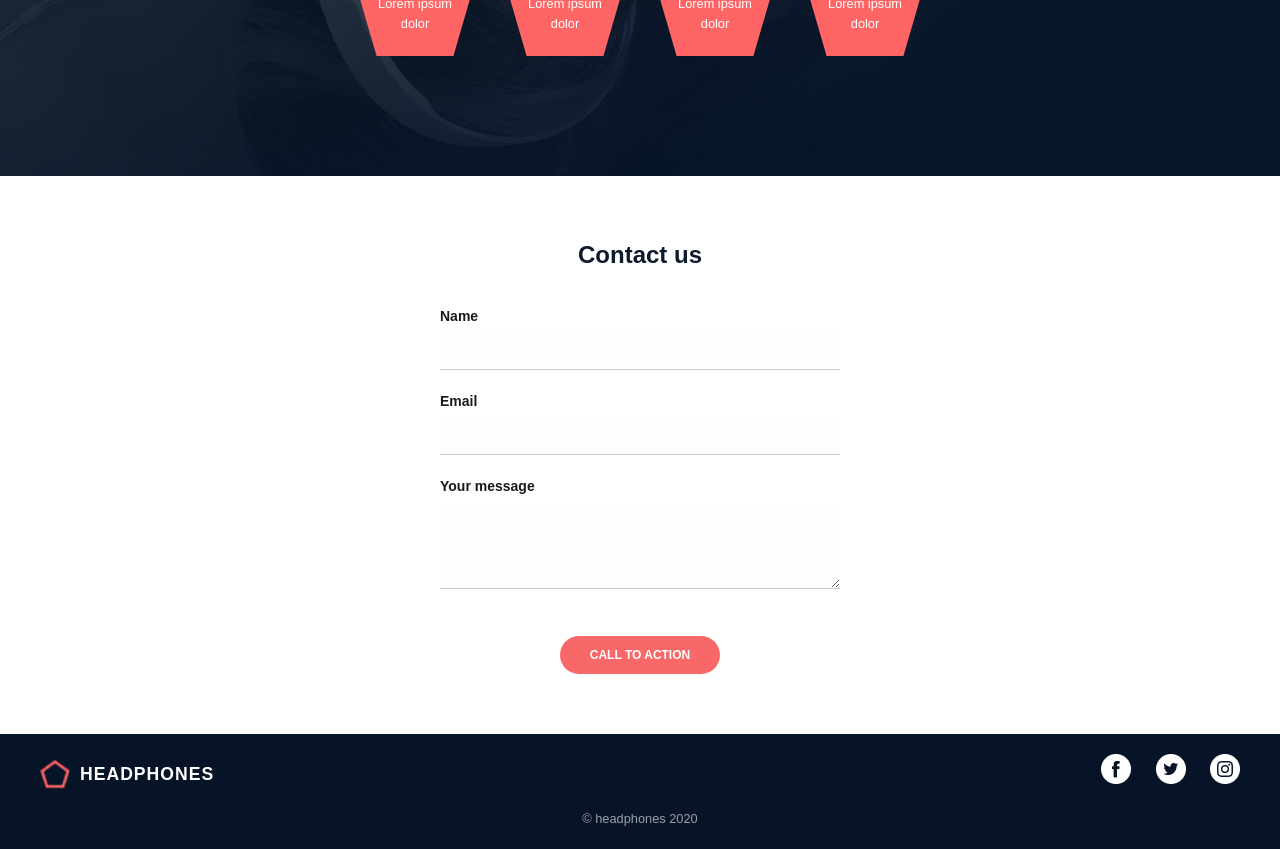
<file: headphones/7-index.html>
<!DOCTYPE html>
<html lang="en">
<head>
  <meta charset="UTF-8" />
  <meta name="viewport" content="width=device-width, initial-scale=1.0" />
  <link rel="stylesheet" href="7-styles.css" />
  <title>Headphones</title>
</head>
<body>
  <header>
    <nav>
      <div class="logo">
        <img src="/headphones/images/Polygon.png" alt="logo" />
        <strong>HEADPHONES</strong>
      </div>
      <ul>
        <li><a href="#what">what we do</a></li>
        <li><a href="#results">our results</a></li>
        <li><a href="#contact">contact us</a></li>
      </ul>
    </nav>

    <div class="hero">
      <h1>Lorem ipsum dolor set amet lorem ipsum</h1>
      <h2>Lorem ipsum dolor set amet lorem ipsum dolor set</h2>
      <button class="cta-button">CALL TO ACTION</button>
      <p>
        Lorem ipsum dolor sit amet, consectetur adipiscing elit, sed do eiusmod tempor incididunt ut labore et dolore magna aliqua. Ut enim ad minim veniam, quis nostrud exercitation ullamco laboris nisi ut aliquip ex ea commodo consequat. Duis aute irure dolor in reprehenderit in voluptate velit esse cillum dolore eu fugiat nulla pariatur.
      </p>
    </div>
  </header>

  <section class="section">
    <h2 class="what">What we do...</h2>
    <p class="description">Lorem ipsum dolor sit amet, consectetur adipiscing elit, sed do eiusmod tempor incididunt ut labore et dolore magna aliqua. Ut enim ad minim veniam, quis nostrud exercitation ullamco laboris nisi ut aliquip ex ea commodo consequat. Duis aute irure dolor in reprehenderit in voluptate velit esse cillum dolore eu fugiat nulla pariatur.
    </p>
    <div class="services">
            <div class="service">
                <img src="/headphones/images/sound-frecuency.png" alt="Audio Icon">
                <h3>Lorem ipsum</h3>
                <p>Lorem ipsum dolor sit amet, consectetur adipiscing elit.</p>
            </div>
            <div class="service">
                <img src="/headphones/images/video.png" alt="Video Icon">
                <h3>Lorem ipsum</h3>
                <p>Lorem ipsum dolor sit amet, consectetur adipiscing elit.</p>
            </div>
            <div class="service">
                <img src="/headphones/images/music.png" alt="Music Icon">
                <h3>Lorem ipsum</h3>
                <p>Lorem ipsum dolor sit amet, consectetur adipiscing elit.</p>
            </div>
            <div class="service">
                <img src="/headphones/images/hearing.png" alt="Ear Icon">
                <h3>Lorem ipsum</h3>
                <p>Lorem ipsum dolor sit amet, consectetur adipiscing elit.</p>
            </div>
        </div>
    </section>
   <section class="results-section">
  <div class="content">
    <h2>Our results speak for themselves</h2>
    <p>
      Lorem ipsum dolor sit amet, consectetur adipiscing elit, sed do eiusmod tempor incididunt ut 
      labore et dolore magna aliqua. Ut enim ad minim veniam, quis nostrud exercitation ullamco 
      laboris nisi ut aliquip ex ea commodo consequat. Duis aute irure dolor in reprehenderit in 
      voluptate velit esse cillum dolore eu fugiat nulla pariatur.
    </p>

    <div class="cards">
      <div class="hexagon-card">
        <span class="percent">+2%</span>
        <span class="label">Lorem ipsum dolor</span>
      </div>
      <div class="hexagon-card">
        <span class="percent">+2%</span>
        <span class="label">Lorem ipsum dolor</span>
      </div>
      <div class="hexagon-card">
        <span class="percent">+2%</span>
        <span class="label">Lorem ipsum dolor</span>
      </div>
      <div class="hexagon-card">
        <span class="percent">+2%</span>
        <span class="label">Lorem ipsum dolor</span>
      </div>
    </div>
  </div>
</section>
<section class="contact-section">
  <h2>Contact us</h2>
  <form class="contact-form">
    <label for="name">Name</label>
    <input type="text" id="name" name="name" required>

    <label for="email">Email</label>
    <input type="email" id="email" name="email" required>

    <label for="message">Your message</label>
    <textarea id="message" name="message" rows="4" required></textarea>

    <button type="submit" class="cta-button">Call to Action</button>
  </form>
</section>
<footer class="footer">
  <div class="footer-content">
    <div class="footer-left">
      <img src="/headphones/images/Polygon.png" alt="Headphones Logo" class="logo" />
      <span class="brand-name">HEADPHONES</span>
    </div>
    <div class="footer-right">
  <a href="#"><img src="/headphones/images/Facebook_White.png" alt="Facebook" class="social-icon"></a>
  <a href="#"><img src="/headphones/images/Twitter_White.png" alt="Twitter" class="social-icon"></a>
  <a href="#"><img src="/headphones/images/instagram.png" alt="Instagram" class="social-icon"></a>
</div>

  </div>
  <div class="footer-bottom">
    <p>&copy; headphones 2020</p>
  </div>
</footer>





</body>
</html>
</file>
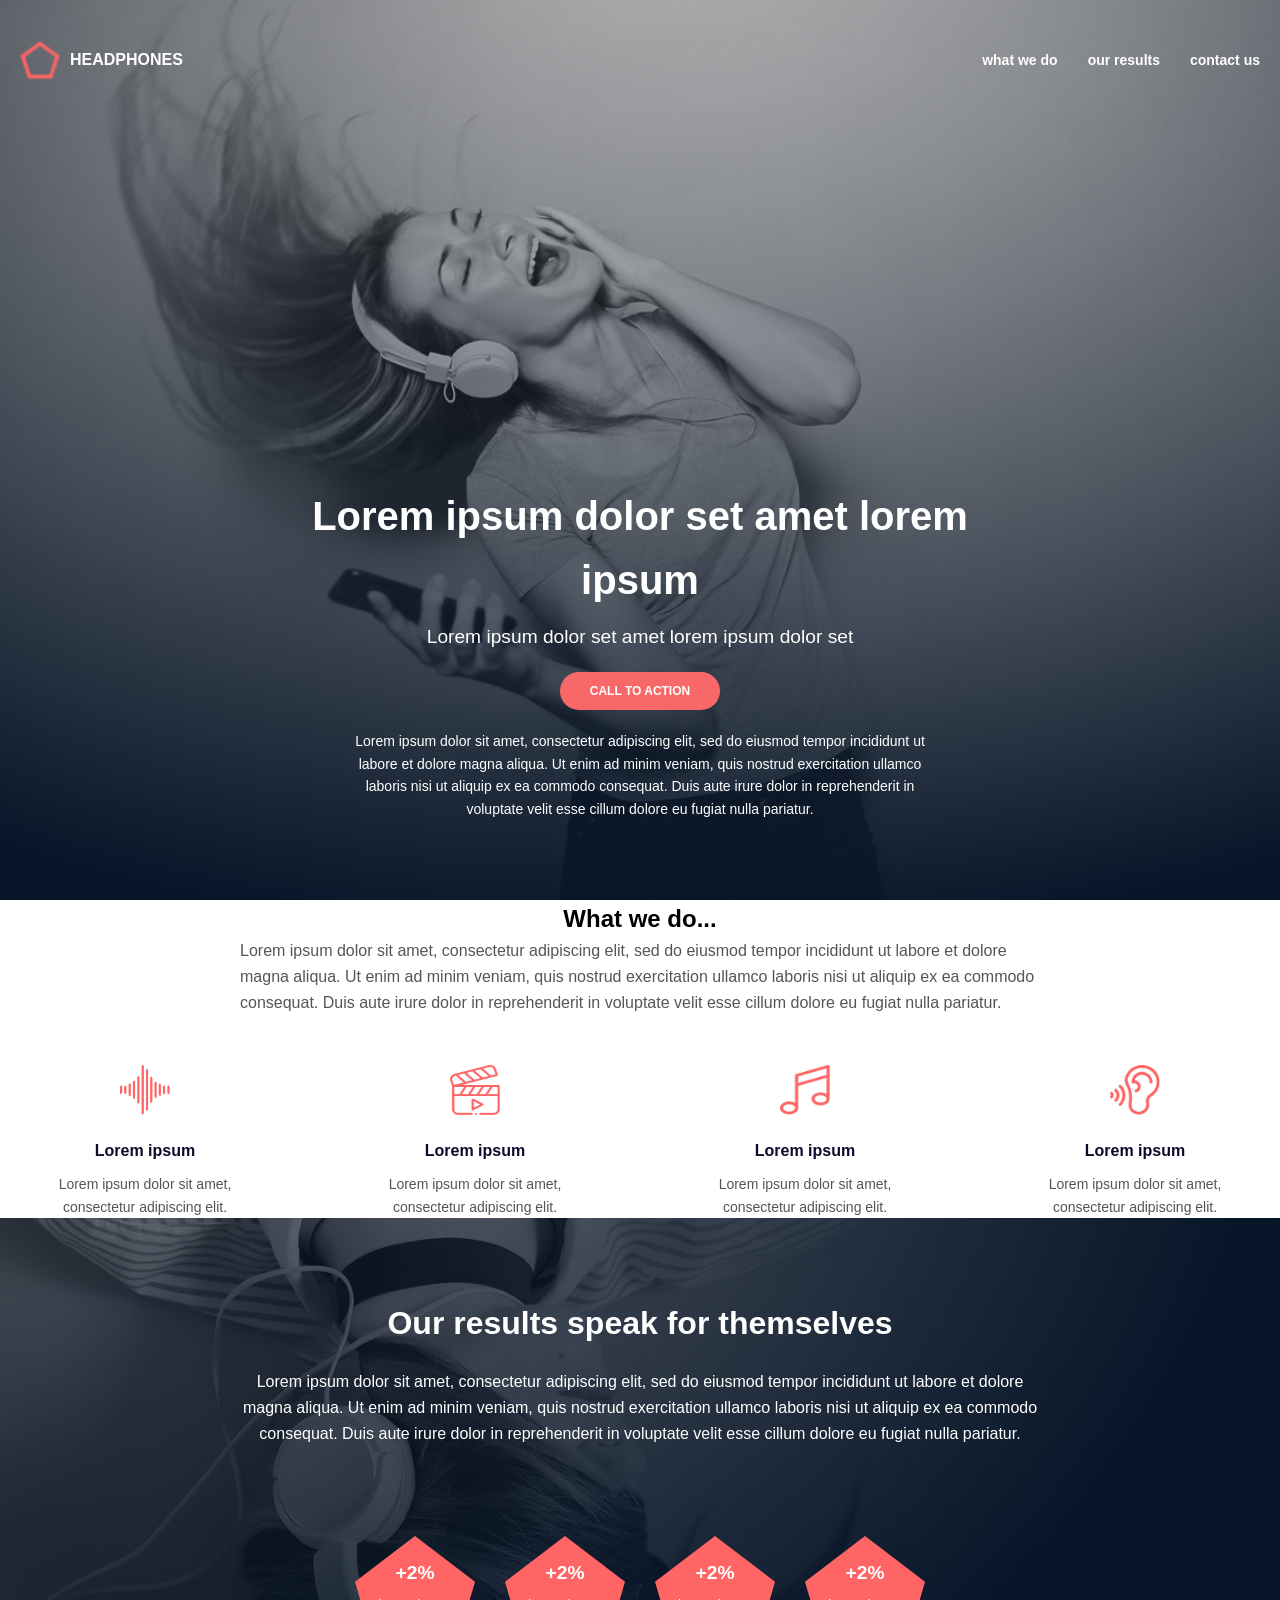
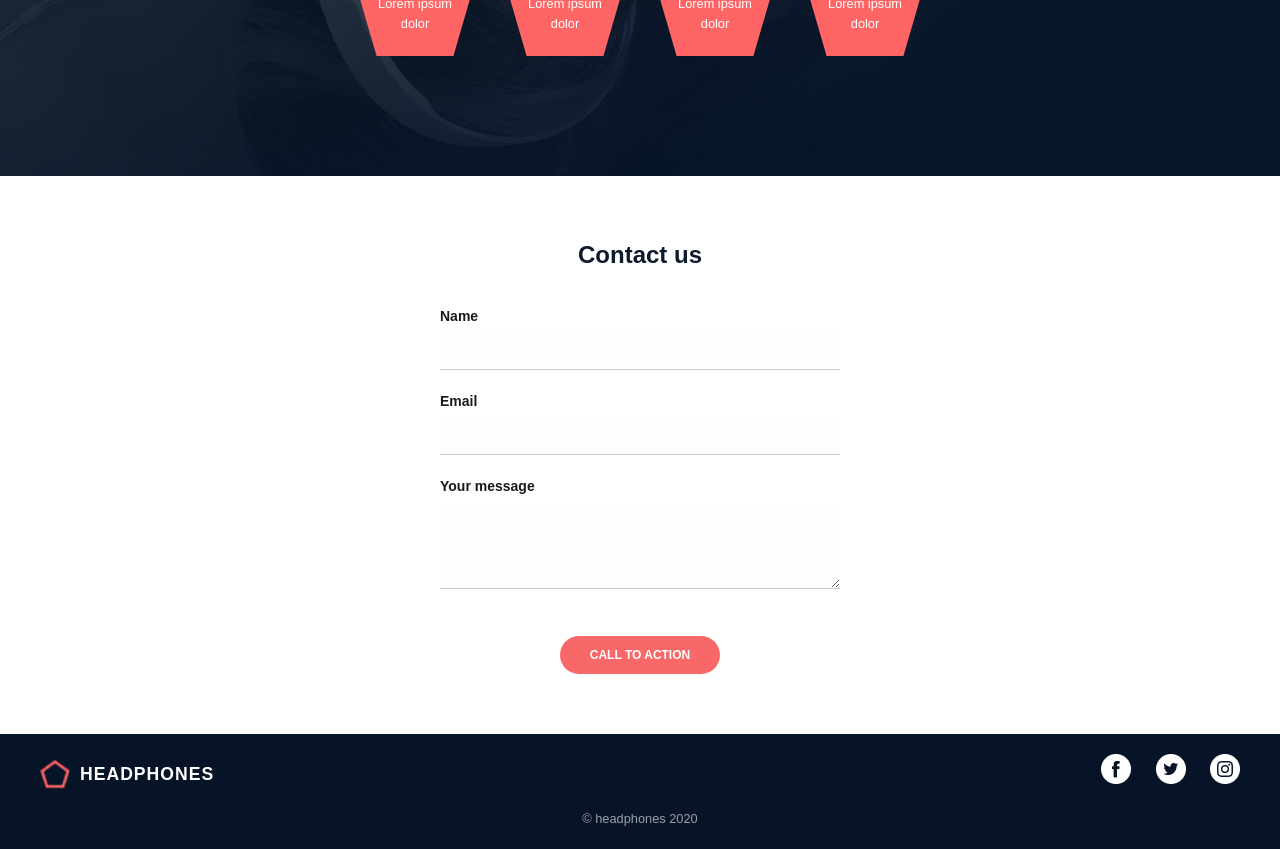
<file: headphones/8-index.html>
<!DOCTYPE html>
<html lang="en">
<head>
  <meta charset="UTF-8" />
  <meta name="viewport" content="width=device-width, initial-scale=1.0" />
  <link rel="stylesheet" href="8-styles.css" />
  <script src="8-script.js"></script>

  <title>Headphones</title>
</head>
<body>
  <header>
  <nav class="nav-menu" id="nav-menu">
    <div class="logo">
      <img src="/headphones/images/Polygon.png" alt="logo" />
      <strong>HEADPHONES</strong>
    </div>
    <div class="hamburger" id="hamburger">
      <span></span>
      <span></span>
      <span></span>
    </div>
    <ul class="nav-links" id="nav-links">
      <li><a href="#what">what we do</a></li>
      <li><a href="#results">our results</a></li>
      <li><a href="#contact">contact us</a></li>
    </ul>
  </nav>
    <div class="hero">
      <h1>Lorem ipsum dolor set amet lorem ipsum</h1>
      <h2>Lorem ipsum dolor set amet lorem ipsum dolor set</h2>
      <button class="cta-button">CALL TO ACTION</button>
      <p>
        Lorem ipsum dolor sit amet, consectetur adipiscing elit, sed do eiusmod tempor incididunt ut labore et dolore magna aliqua. Ut enim ad minim veniam, quis nostrud exercitation ullamco laboris nisi ut aliquip ex ea commodo consequat. Duis aute irure dolor in reprehenderit in voluptate velit esse cillum dolore eu fugiat nulla pariatur.
      </p>
    </div>
  </header>

  <section class="section">
    <h2 class="what">What we do...</h2>
    <p class="description">Lorem ipsum dolor sit amet, consectetur adipiscing elit, sed do eiusmod tempor incididunt ut labore et dolore magna aliqua. Ut enim ad minim veniam, quis nostrud exercitation ullamco laboris nisi ut aliquip ex ea commodo consequat. Duis aute irure dolor in reprehenderit in voluptate velit esse cillum dolore eu fugiat nulla pariatur.
    </p>
    <div class="services">
            <div class="service">
                <img src="/headphones/images/sound-frecuency.png" alt="Audio Icon">
                <h3>Lorem ipsum</h3>
                <p>Lorem ipsum dolor sit amet, consectetur adipiscing elit.</p>
            </div>
            <div class="service">
                <img src="/headphones/images/video.png" alt="Video Icon">
                <h3>Lorem ipsum</h3>
                <p>Lorem ipsum dolor sit amet, consectetur adipiscing elit.</p>
            </div>
            <div class="service">
                <img src="/headphones/images/music.png" alt="Music Icon">
                <h3>Lorem ipsum</h3>
                <p>Lorem ipsum dolor sit amet, consectetur adipiscing elit.</p>
            </div>
            <div class="service">
                <img src="/headphones/images/hearing.png" alt="Ear Icon">
                <h3>Lorem ipsum</h3>
                <p>Lorem ipsum dolor sit amet, consectetur adipiscing elit.</p>
            </div>
        </div>
    </section>
   <section class="results-section">
  <div class="content">
    <h2>Our results speak for themselves</h2>
    <p>
      Lorem ipsum dolor sit amet, consectetur adipiscing elit, sed do eiusmod tempor incididunt ut 
      labore et dolore magna aliqua. Ut enim ad minim veniam, quis nostrud exercitation ullamco 
      laboris nisi ut aliquip ex ea commodo consequat. Duis aute irure dolor in reprehenderit in 
      voluptate velit esse cillum dolore eu fugiat nulla pariatur.
    </p>

    <div class="cards">
      <div class="hexagon-card">
        <span class="percent">+2%</span>
        <span class="label">Lorem ipsum dolor</span>
      </div>
      <div class="hexagon-card">
        <span class="percent">+2%</span>
        <span class="label">Lorem ipsum dolor</span>
      </div>
      <div class="hexagon-card">
        <span class="percent">+2%</span>
        <span class="label">Lorem ipsum dolor</span>
      </div>
      <div class="hexagon-card">
        <span class="percent">+2%</span>
        <span class="label">Lorem ipsum dolor</span>
      </div>
    </div>
  </div>
</section>
<section class="contact-section">
  <h2>Contact us</h2>
  <form class="contact-form">
    <label for="name">Name</label>
    <input type="text" id="name" name="name" required>

    <label for="email">Email</label>
    <input type="email" id="email" name="email" required>

    <label for="message">Your message</label>
    <textarea id="message" name="message" rows="4" required></textarea>

    <button type="submit" class="cta-button">Call to Action</button>
  </form>
</section>
<footer class="footer">
  <div class="footer-content">
    <div class="footer-left">
      <img src="/headphones/images/Polygon.png" alt="Headphones Logo" class="logo" />
      <span class="brand-name">HEADPHONES</span>
    </div>
    <div class="footer-right">
  <a href="#"><img src="/headphones/images/Facebook_White.png" alt="Facebook" class="social-icon"></a>
  <a href="#"><img src="/headphones/images/Twitter_White.png" alt="Twitter" class="social-icon"></a>
  <a href="#"><img src="/headphones/images/instagram.png" alt="Instagram" class="social-icon"></a>
</div>

  </div>
  <div class="footer-bottom">
    <p>&copy; headphones 2020</p>
  </div>
</footer>





</body>
</html>
</file>
<file: css_basic/base.css>
@import url(https://fonts.googleapis.com/css?family=Yeseva+One);
@import url(https://fonts.googleapis.com/css?family=Josefin+Sans:400,700,700italic,400italic);


/* CSS reset rules */

html, body {
	height: 100%;
	min-height: 100%;
}
html, body, div, span, applet, object, iframe,
h1, h2, h3, h4, h5, h6, p, blockquote, pre,
a, abbr, acronym, address, big, cite, code,
del, dfn, img, ins, kbd, q, s, samp,
small, strike, sub, sup, tt, var,
b, u, i, center,
dl, dt, dd,
fieldset, form, label, legend,
table, caption, tbody, tfoot, thead, tr, th, td,
article, aside, canvas, details, embed, 
figure, figcaption, footer, header, hgroup, 
menu, nav, output, ruby, section, summary,
time, mark, audio, video {
	margin: 0;
	padding: 0;
	border: 0;
	font-size: 100%;
	font: inherit;
	vertical-align: baseline;
}
/* HTML5 display-role reset for older browsers */
article, aside, details, figcaption, figure, 
footer, header, hgroup, menu, nav, section {
	display: block;
}
body {
	line-height: 1;
}
blockquote, q {
	quotes: none;
}
blockquote:before, blockquote:after,
q:before, q:after {
	content: '';
	content: none;
}
table {
	border-collapse: collapse;
	border-spacing: 0;
}


/* Fonts and colors */

body {
	font-family: 'Josefin Sans', serif;
	color: rgba(0, 0, 0, 0.8);
}
h1, h2, h3, h4, h5, h6, header {
	font-family: 'Yeseva One', sans-serif;
}
article {
    display: block;
}
header {
	border-bottom: 1px solid rgb(221,221,221);
	transition: border-bottom-color 1s ease;
}
header a {
	color: rgba(0, 0, 0, 0.8);
}
aside {
	background: #FAFAFA;
}
aside p {
	border: 1px solid #bbb;
	background: #ddd;
	color: black;
}
footer a {
	color: rgba(0, 0, 0, 0.8);
}
a {
	color: #F80002;
}


/* Positioning and margins */

@media (min-width: 1100px) {
	body {
		width: 1100px;
		margin: 0 auto;
	}
}

article {
	padding: 50px 15px;
}
article > *:first-child {
	margin-top: 0;
}
aside {
	padding: 50px 15px;
}
header .right {
	float: right;
	margin: 0 10px 15px;
}


/* Header */
header {
	padding: 20px 0;
	height: 80px;
}
header ul {
	list-style: none;
	margin: 0;
	padding: 0;
}
header li {
	display: inline;
	vertical-align:middle;
}
header li:first-child {
	margin: 0;
}
header li a {
	margin: 0 10px;
}
header li.logo {
	font-size: 36px;
}
header a {
	text-decoration: none;
}


/* Aside */

aside p {
	border-radius: 10px;
	padding: 20px 20px;
}


/* Footer */

footer {
	padding: 5px 15px;
	height: 80px;
}


/* Text styles and margins */

p {
	margin-bottom: 15px;
}
h1 {
	font-size: 36px;
	margin: 40px 0 20px;
}
h2 {
	font-size: 32px;
	margin: 30px 0 15px;
}
h3 {
	font-size: 28px;
	margin: 25px 0 10px;
}
h4 {
	font-size: 20px;
	font-weight: bold;
	margin: 20px 0 10px;
}
h5 {
	font-size: 18px;
	font-weight: bold;
	margin: 15px 0 10px;
}
h6 {
	font-weight: bold;
	margin: 5px 0;
}

@media (max-width: 800px) {
  body.works_on_smartphone {
  	display: block;
  }
  body.works_on_smartphone main {
  	display: block;
  }
  header .right {
  	float: none;
  }
}
</file>
<file: css_basic/style.css>
body {
   font-family: 'Segoe UI', Tahoma, sans-serif;
    background-color: #fdf6f0;
    color: #3b2f2f;            
    margin: 0;
    display: flex;
    flex-direction: column;
    height: 100vh;
}

main {
    display: flex;
    flex: auto;
    flex-direction: row;
}
header ul {
    list-style: none;
    margin: 0;
    padding: 0;
    display: flex;
    gap: 20px;
}
header li a {
    color: white;
    text-decoration: none;
    font-weight: bold;
}
header li a:hover {
    text-decoration: underline;
}

article {
    flex: 2;
    padding: 20px;
    overflow-y: auto;
    background-color: #fff8f2;
    border-right: 2px solid #f0d6c8;
}

aside {
    flex: 1;
    padding: 20px;
    background-color: #f8e3d7;
    overflow-y: auto;
}
header {  background-color: #ffb199;
    color: white;


}

 footer {
    background-color: #b87b6b;
    color: white;
    text-align: center;
    padding: 15px;
    font-size: 0.9em;
}
footer a {
    color: #ffe3d4;
    text-decoration: none;
}

footer a:hover {
    text-decoration: underline;
}
table {
    width: 100%;
    border-collapse: collapse;
    margin-top: 20px;
    background-color: #fffdf9;
}

table th,
table td {
    border: 1px solid #d8b4a0;
    padding: 10px;
    text-align: left;
}

table th {
    background-color: #ffe6d9;
    color: #5c4033;
}

/* Image styling */
img {
    border-radius: 5px;
    margin-top: 10px;
}

.works_on_smartphone main {
    flex-direction: column;
}
</file>
<file: headphones/0-styles.css>
* {
  margin: 0;
  padding: 0;
  box-sizing: border-box;
}

body {
  font-family: 'Roboto', sans-serif;
  line-height: 1.6;
  background-color: #fff;
}

header {
  background:url('/headphones/images/ject.png') no-repeat center center/cover;
  color: #fff;
  text-align: center;
  padding: 40px 20px;
  min-height: 100vh;
  display: flex;
  flex-direction: column;
  justify-content: space-between;
}

nav {
  display: flex;
  justify-content: space-between;
  align-items: center;
  flex-wrap: wrap;
  padding: 20px 40px;
}

.logo {
  display: flex;
  align-items: center;
  gap: 10px;
}

.logo img {
  width: 40px;
  height: 40px;
}

nav ul {
  list-style: none;
  display: flex;
  gap: 30px;
  flex-wrap: wrap;
}

nav ul li a {
  color: white;
  text-decoration: none;
  font-weight: 400;
  font-size: 14px;
}

.hero {
  max-width: 700px;
  margin: 0 auto;
  padding: 40px 20px;
}

.hero h1 {
  font-size: 2.5rem;
  font-weight: bold;
  margin-bottom: 10px;
}

.hero h2 {
  font-size: 1.2rem;
  font-weight: 400;
  margin-bottom: 20px;
}

.cta-button {
  background: #ff5c5c;
  border: none;
  color: white;
  padding: 12px 30px;
  border-radius: 30px;
  font-weight: bold;
  font-size: 14px;
  cursor: pointer;
  transition: backgroud 0.3s;
}

.cta-button:hover {
  background: #e14e4e;
}

.hero p {
  font-size: 14px;
  margin-top: 20px;
  max-width: 600px;
  margin-left: auto;
  margin-right: auto;
}
</file>
<file: headphones/1-styles.css>
* {
  margin: 0;
  padding: 0;
  box-sizing: border-box;
}

body {
  font-family: 'Roboto', sans-serif;
  line-height: 1.6;
  background-color: #fff;
}

header {
  background:url('/headphones/images/ject.png') no-repeat center center/cover;
  color: #fff;
  text-align: center;
  padding: 40px 20px;
  min-height: 100vh;
  display: flex;
  flex-direction: column;
  justify-content: space-between;
}

nav {
  display: flex;
  justify-content: space-between;
  align-items: center;
  flex-wrap: wrap;
  padding: 20px 40px;
}

.logo {
  display: flex;
  align-items: center;
  gap: 10px;
}

.logo img {
  width: 40px;
  height: 40px;
}

nav ul {
  list-style: none;
  display: flex;
  gap: 30px;
  flex-wrap: wrap;
}

nav ul li a {
  color: white;
  text-decoration: none;
  font-weight: 400;
  font-size: 14px;
}

.hero {
  max-width: 700px;
  margin: 0 auto;
  padding: 40px 20px;
}

.hero h1 {
  font-size: 2.5rem;
  font-weight: bold;
  margin-bottom: 10px;
}

.hero h2 {
  font-size: 1.2rem;
  font-weight: 400;
  margin-bottom: 20px;
}

.cta-button {
  background: #ff5c5c;
  border: none;
  color: white;
  padding: 12px 30px;
  border-radius: 30px;
  font-weight: bold;
  font-size: 14px;
  cursor: pointer;
  transition: backgroud 0.3s;
}

.cta-button:hover {
  background: #e14e4e;
}

.hero p {
  font-size: 14px;
  margin-top: 20px;
  max-width: 600px;
  margin-left: auto;
  margin-right: auto;
}


.what-we-do {
    display: flex;
    flex-direction: column;
    justify-content: center;       
    align-items: center;          
    text-align: center;
    padding: 60px 20px;
    min-height: 100vh;             
    max-width: 1000px;
    margin: 0 auto;
}


.what {
    text-align: center;
}
.what-we-do h2 {
    font-size: 24px;
    color: #0b0b2c;
    margin-bottom: 20px;
    align-items: center;
}
.description {
    font-size: 10px;               
    color: #555;
    line-height: 1.6;
    max-width: 800px;
    margin: 0 auto 50px auto;
}

.description {
    font-size: 16px;
    color: #555;
    line-height: 1.6;
    max-width: 800px;
    margin: 0 auto 50px auto;
}

.services {
    display: flex;
    flex-wrap: wrap;
    justify-content: space-around;
    gap: 40px;
}

.service {
    flex: 1 1 200px;
    max-width: 220px;
    text-align: center;
}

.service img {
    width: 50px;
    height: 50px;
    margin-bottom: 15px;
}

.service h3 {
    font-size: 16px;
    color: #0b0b2c;
    margin-bottom: 10px;
}

.service p {
    font-size: 14px;
    color: #555;
}
</file>
<file: headphones/2-styles.css>
* {
  margin: 0;
  padding: 0;
  box-sizing: border-box;
}

body {
  font-family: 'Roboto', sans-serif;
  line-height: 1.6;
  background-color: #fff;
}

header {
  background:url('/headphones/images/ject.png') no-repeat center center/cover;
  color: #fff;
  text-align: center;
  padding: 40px 20px;
  min-height: 100vh;
  display: flex;
  flex-direction: column;
  justify-content: space-between;
}

nav {
  display: flex;
  justify-content: space-between;
  align-items: center;
  flex-wrap: wrap;
  padding: 20px 40px;
}

.logo {
  display: flex;
  align-items: center;
  gap: 10px;
}

.logo img {
  width: 40px;
  height: 40px;
}

nav ul {
  list-style: none;
  display: flex;
  gap: 30px;
  flex-wrap: wrap;
}

nav ul li a {
  color: white;
  text-decoration: none;
  font-weight: 400;
  font-size: 14px;
}

.hero {
  max-width: 700px;
  margin: 0 auto;
  padding: 40px 20px;
}

.hero h1 {
  font-size: 2.5rem;
  font-weight: bold;
  margin-bottom: 10px;
}

.hero h2 {
  font-size: 1.2rem;
  font-weight: 400;
  margin-bottom: 20px;
}

.cta-button {
  background: #ff5c5c;
  border: none;
  color: white;
  padding: 12px 30px;
  border-radius: 30px;
  font-weight: bold;
  font-size: 14px;
  cursor: pointer;
  transition: backgroud 0.3s;
}

.cta-button:hover {
  background: #e14e4e;
}

.hero p {
  font-size: 14px;
  margin-top: 20px;
  max-width: 600px;
  margin-left: auto;
  margin-right: auto;
}


.what-we-do {
    display: flex;
    flex-direction: column;
    justify-content: center;       
    align-items: center;          
    text-align: center;
    padding: 60px 20px;
    min-height: 100vh;             
    max-width: 1000px;
    margin: 0 auto;
}


.what {
    text-align: center;
}
.what-we-do h2 {
    font-size: 24px;
    color: #0b0b2c;
    margin-bottom: 20px;
    align-items: center;
}
.description {
    font-size: 10px;               
    color: #555;
    line-height: 1.6;
    max-width: 800px;
    margin: 0 auto 50px auto;
}

.description {
    font-size: 16px;
    color: #555;
    line-height: 1.6;
    max-width: 800px;
    margin: 0 auto 50px auto;
}

.services {
    display: flex;
    flex-wrap: wrap;
    justify-content: space-around;
    gap: 40px;
}

.service {
    flex: 1 1 200px;
    max-width: 220px;
    text-align: center;
}

.service img {
    width: 50px;
    height: 50px;
    margin-bottom: 15px;
}

.service h3 {
    font-size: 16px;
    color: #0b0b2c;
    margin-bottom: 10px;
}

.service p {
    font-size: 14px;
    color: #555;
}

.results-section {
  padding: 80px 20px;
  color: white;
  text-align: center;
  background:url('/headphones/images/Object.png') center/cover no-repeat;
}

.results-section h2 {
  font-size: 32px;
  margin-bottom: 20px;
}

.results-section p {
  font-size: 16px;
  max-width: 800px;
  margin: 0 auto 50px;
  line-height: 1.6;
}

.cards {
  display: flex;
  flex-wrap: wrap;
  justify-content: center;
  gap: 30px;
}

.hexagon-card {
  width: 140px;
  height: 160px;
  background: url('/headphones/images/Polygon\ Copy\ 2.png') center/contain no-repeat;
  display: flex;
  flex-direction: column;
  align-items: center;
  justify-content: center;
  color: white;
  text-align: center;
  position: relative;
}

.hexagon-card .percent {
  font-size: 24px;
  font-weight: bold;
  line-height: 1;
}

.hexagon-card .label {
  font-size: 12px;
  margin-top: 8px;
}
</file>
<file: headphones/3-styles.css>
* {
  margin: 0;
  padding: 0;
  box-sizing: border-box;
}

body {
  font-family: 'Roboto', sans-serif;
  line-height: 1.6;
  background-color: #fff;
}

header {
  background:url('/headphones/images/ject.png') no-repeat center center/cover;
  color: #fff;
  text-align: center;
  padding: 40px 20px;
  min-height: 100vh;
  display: flex;
  flex-direction: column;
  justify-content: space-between;
}

nav {
  display: flex;
  justify-content: space-between;
  align-items: center;
  flex-wrap: wrap;
  padding: 20px 40px;
}

.logo {
  display: flex;
  align-items: center;
  gap: 10px;
}

.logo img {
  width: 40px;
  height: 40px;
}

nav ul {
  list-style: none;
  display: flex;
  gap: 30px;
  flex-wrap: wrap;
}

nav ul li a {
  color: white;
  text-decoration: none;
  font-weight: 400;
  font-size: 14px;
}

.hero {
  max-width: 700px;
  margin: 0 auto;
  padding: 40px 20px;
}

.hero h1 {
  font-size: 2.5rem;
  font-weight: bold;
  margin-bottom: 10px;
}

.hero h2 {
  font-size: 1.2rem;
  font-weight: 400;
  margin-bottom: 20px;
}

.cta-button {
  background: #ff5c5c;
  border: none;
  color: white;
  padding: 12px 30px;
  border-radius: 30px;
  font-weight: bold;
  font-size: 14px;
  cursor: pointer;
  transition: backgroud 0.3s;
}

.cta-button:hover {
  background: #e14e4e;
}

.hero p {
  font-size: 14px;
  margin-top: 20px;
  max-width: 600px;
  margin-left: auto;
  margin-right: auto;
}


.what-we-do {
    display: flex;
    flex-direction: column;
    justify-content: center;       
    align-items: center;          
    text-align: center;
    padding: 60px 20px;
    min-height: 100vh;             
    max-width: 1000px;
    margin: 0 auto;
}


.what {
    text-align: center;
}
.what-we-do h2 {
    font-size: 24px;
    color: #0b0b2c;
    margin-bottom: 20px;
    align-items: center;
}
.description {
    font-size: 10px;               
    color: #555;
    line-height: 1.6;
    max-width: 800px;
    margin: 0 auto 50px auto;
}

.description {
    font-size: 16px;
    color: #555;
    line-height: 1.6;
    max-width: 800px;
    margin: 0 auto 50px auto;
}

.services {
    display: flex;
    flex-wrap: wrap;
    justify-content: space-around;
    gap: 40px;
}

.service {
    flex: 1 1 200px;
    max-width: 220px;
    text-align: center;
}

.service img {
    width: 50px;
    height: 50px;
    margin-bottom: 15px;
}

.service h3 {
    font-size: 16px;
    color: #0b0b2c;
    margin-bottom: 10px;
}

.service p {
    font-size: 14px;
    color: #555;
}

.results-section {
  padding: 80px 20px;
  color: white;
  text-align: center;
  background:url('/headphones/images/Object.png') center/cover no-repeat;
}

.results-section h2 {
  font-size: 32px;
  margin-bottom: 20px;
}

.results-section p {
  font-size: 16px;
  max-width: 800px;
  margin: 0 auto 50px;
  line-height: 1.6;
}

.cards {
  display: flex;
  flex-wrap: wrap;
  justify-content: center;
  gap: 30px;
}

.hexagon-card {
  width: 140px;
  height: 160px;
  background: url('/headphones/images/Polygon\ Copy\ 2.png') center/contain no-repeat;
  display: flex;
  flex-direction: column;
  align-items: center;
  justify-content: center;
  color: white;
  text-align: center;
  position: relative;
}

.hexagon-card .percent {
  font-size: 24px;
  font-weight: bold;
  line-height: 1;
}

.hexagon-card .label {
  font-size: 12px;
  margin-top: 8px;
}

.contact-section {
  text-align: center;
  padding: 60px 20px;
  font-family: 'Segoe UI', Tahoma, Geneva, Verdana, sans-serif;
  background-color: #fff;
}

.contact-section h2 {
  font-size: 24px;
  color: #0c1a2c;
  margin-bottom: 30px;
}

.contact-form {
  max-width: 400px;
  margin: 0 auto;
  text-align: left;
}

.contact-form label {
  display: block;
  margin-bottom: 6px;
  font-weight: bold;
  font-size: 14px;
  color: #1a1a1a;
}

.contact-form input,
.contact-form textarea {
  width: 100%;
  padding: 10px 12px;
  margin-bottom: 20px;
  border: none;
  border-bottom: 1px solid #ccc;
  font-size: 14px;
  box-sizing: border-box;
  background-color: #fefefe;
}

.contact-form input:focus,
.contact-form textarea:focus {
  outline: none;
  border-bottom: 1px solid #000;
}

.cta-button {
  display: block;
  width: 160px;
  margin: 20px auto 0;
  padding: 12px 0;
  background-color: #f96868;
  color: white;
  font-weight: bold;
  border: none;
  border-radius: 25px;
  cursor: pointer;
  text-transform: uppercase;
  font-size: 12px;
}

.cta-button:hover {
  background-color: #e05555;
}
</file>
<file: headphones/4-styles.css>
* {
  margin: 0;
  padding: 0;
  box-sizing: border-box;
}

body {
  font-family: 'Roboto', sans-serif;
  line-height: 1.6;
  background-color: #fff;
}

header {
  background:url('/headphones/images/ject.png') no-repeat center center/cover;
  color: #fff;
  text-align: center;
  padding: 40px 20px;
  min-height: 100vh;
  display: flex;
  flex-direction: column;
  justify-content: space-between;
}

nav {
  display: flex;
  justify-content: space-between;
  align-items: center;
  flex-wrap: wrap;
  padding: 20px 40px;
}

.logo {
  display: flex;
  align-items: center;
  gap: 10px;
}

.logo img {
  width: 40px;
  height: 40px;
}

nav ul {
  list-style: none;
  display: flex;
  gap: 30px;
  flex-wrap: wrap;
}

nav ul li a {
  color: white;
  text-decoration: none;
  font-weight: 400;
  font-size: 14px;
}

.hero {
  max-width: 700px;
  margin: 0 auto;
  padding: 40px 20px;
}

.hero h1 {
  font-size: 2.5rem;
  font-weight: bold;
  margin-bottom: 10px;
}

.hero h2 {
  font-size: 1.2rem;
  font-weight: 400;
  margin-bottom: 20px;
}

.cta-button {
  background: #ff5c5c;
  border: none;
  color: white;
  padding: 12px 30px;
  border-radius: 30px;
  font-weight: bold;
  font-size: 14px;
  cursor: pointer;
  transition: backgroud 0.3s;
}

.cta-button:hover {
  background: #e14e4e;
}

.hero p {
  font-size: 14px;
  margin-top: 20px;
  max-width: 600px;
  margin-left: auto;
  margin-right: auto;
}


.what-we-do {
    display: flex;
    flex-direction: column;
    justify-content: center;       
    align-items: center;          
    text-align: center;
    padding: 60px 20px;
    min-height: 100vh;             
    max-width: 1000px;
    margin: 0 auto;
}


.what {
    text-align: center;
}
.what-we-do h2 {
    font-size: 24px;
    color: #0b0b2c;
    margin-bottom: 20px;
    align-items: center;
}
.description {
    font-size: 10px;               
    color: #555;
    line-height: 1.6;
    max-width: 800px;
    margin: 0 auto 50px auto;
}

.description {
    font-size: 16px;
    color: #555;
    line-height: 1.6;
    max-width: 800px;
    margin: 0 auto 50px auto;
}

.services {
    display: flex;
    flex-wrap: wrap;
    justify-content: space-around;
    gap: 40px;
}

.service {
    flex: 1 1 200px;
    max-width: 220px;
    text-align: center;
}

.service img {
    width: 50px;
    height: 50px;
    margin-bottom: 15px;
}

.service h3 {
    font-size: 16px;
    color: #0b0b2c;
    margin-bottom: 10px;
}

.service p {
    font-size: 14px;
    color: #555;
}

.results-section {
  padding: 80px 20px;
  color: white;
  text-align: center;
  background:url('/headphones/images/Object.png') center/cover no-repeat;
}

.results-section h2 {
  font-size: 32px;
  margin-bottom: 20px;
}

.results-section p {
  font-size: 16px;
  max-width: 800px;
  margin: 0 auto 50px;
  line-height: 1.6;
}

.cards {
  display: flex;
  flex-wrap: wrap;
  justify-content: center;
  gap: 30px;
}

.hexagon-card {
  width: 140px;
  height: 160px;
  background: url('/headphones/images/Polygon\ Copy\ 2.png') center/contain no-repeat;
  display: flex;
  flex-direction: column;
  align-items: center;
  justify-content: center;
  color: white;
  text-align: center;
  position: relative;
}

.hexagon-card .percent {
  font-size: 24px;
  font-weight: bold;
  line-height: 1;
}

.hexagon-card .label {
  font-size: 12px;
  margin-top: 8px;
}

.contact-section {
  text-align: center;
  padding: 60px 20px;
  font-family: 'Segoe UI', Tahoma, Geneva, Verdana, sans-serif;
  background-color: #fff;
}

.contact-section h2 {
  font-size: 24px;
  color: #0c1a2c;
  margin-bottom: 30px;
}

.contact-form {
  max-width: 400px;
  margin: 0 auto;
  text-align: left;
}

.contact-form label {
  display: block;
  margin-bottom: 6px;
  font-weight: bold;
  font-size: 14px;
  color: #1a1a1a;
}

.contact-form input,
.contact-form textarea {
  width: 100%;
  padding: 10px 12px;
  margin-bottom: 20px;
  border: none;
  border-bottom: 1px solid #ccc;
  font-size: 14px;
  box-sizing: border-box;
  background-color: #fefefe;
}

.contact-form input:focus,
.contact-form textarea:focus {
  outline: none;
  border-bottom: 1px solid #000;
}

.cta-button {
  display: block;
  width: 160px;
  margin: 20px auto 0;
  padding: 12px 0;
  background-color: #f96868;
  color: white;
  font-weight: bold;
  border: none;
  border-radius: 25px;
  cursor: pointer;
  text-transform: uppercase;
  font-size: 12px;
}

.cta-button:hover {
  background-color: #e05555;
}

 .footer {
      background-color: #071326;
      color: #ffffff;
      padding: 20px 40px;
      font-family: Arial, sans-serif;
    }

    .footer-content {
      display: flex;
      justify-content: space-between;
      align-items: center;
      flex-wrap: wrap;
    }

    .footer-left {
      display: flex;
      align-items: center;
    }

    .footer-left .logo {
      width: 30px;
      height: auto;
      margin-right: 10px;
    }

    .brand-name {
      font-weight: bold;
      font-size: 1.1rem;
      letter-spacing: 1px;
    }

    .footer-right a {
      color: white;
      font-size: 1.2rem;
      margin-left: 20px;
      transition: color 0.3s ease;
      text-decoration: none;
    }

    .footer-right a:hover {
      color: #1da1f2;
    }

    .footer-bottom {
      text-align: center;
      margin-top: 15px;
      font-size: 0.8rem;
      color: #9aa0a6;
    }
</file>
<file: headphones/6-styles.css>
* {
  margin: 0;
  padding: 0;
  box-sizing: border-box;
}

body {
  font-family: 'Roboto', sans-serif;
  line-height: 1.6;
  background-color: #fff;
}

header {
  background:url('/headphones/images/ject.png') no-repeat center center/cover;
  color: #fff;
  text-align: center;
  padding: 40px 20px;
  min-height: 100vh;
  display: flex;
  flex-direction: column;
  justify-content: space-between;
}

nav {
  display: flex;
  justify-content: space-between;
  align-items: center;
  flex-wrap: wrap;
  padding: 20px 40px;
}

.logo {
  display: flex;
  align-items: center;
  gap: 10px;
}

.logo img {
  width: 40px;
  height: 40px;
}

nav ul {
  list-style: none;
  display: flex;
  gap: 30px;
  flex-wrap: wrap;
}

nav ul li a {
  color: white;
  text-decoration: none;
  font-weight: 400;
  font-size: 14px;
}

.hero {
  max-width: 700px;
  margin: 0 auto;
  padding: 40px 20px;
}

.hero h1 {
  font-size: 2.5rem;
  font-weight: bold;
  margin-bottom: 10px;
}

.hero h2 {
  font-size: 1.2rem;
  font-weight: 400;
  margin-bottom: 20px;
}

.cta-button {
  background: #ff5c5c;
  border: none;
  color: white;
  padding: 12px 30px;
  border-radius: 30px;
  font-weight: bold;
  font-size: 14px;
  cursor: pointer;
  transition: backgroud 0.3s;
}

.cta-button:hover {
  background: #e14e4e;
}

.hero p {
  font-size: 14px;
  margin-top: 20px;
  max-width: 600px;
  margin-left: auto;
  margin-right: auto;
}


.what-we-do {
    display: flex;
    flex-direction: column;
    justify-content: center;       
    align-items: center;          
    text-align: center;
    padding: 60px 20px;
    min-height: 100vh;             
    max-width: 1000px;
    margin: 0 auto;
}


.what {
    text-align: center;
}
.what-we-do h2 {
    font-size: 24px;
    color: #0b0b2c;
    margin-bottom: 20px;
    align-items: center;
}
.description {
    font-size: 10px;               
    color: #555;
    line-height: 1.6;
    max-width: 800px;
    margin: 0 auto 50px auto;
}

.description {
    font-size: 16px;
    color: #555;
    line-height: 1.6;
    max-width: 800px;
    margin: 0 auto 50px auto;
}

.services {
    display: flex;
    flex-wrap: wrap;
    justify-content: space-around;
    gap: 40px;
}

.service {
    flex: 1 1 200px;
    max-width: 220px;
    text-align: center;
}

.service img {
    width: 50px;
    height: 50px;
    margin-bottom: 15px;
}

.service h3 {
    font-size: 16px;
    color: #0b0b2c;
    margin-bottom: 10px;
}

.service p {
    font-size: 14px;
    color: #555;
}

.results-section {
  padding: 80px 20px;
  color: white;
  text-align: center;
  background:url('/headphones/images/Object.png') center/cover no-repeat;
}

.results-section h2 {
  font-size: 32px;
  margin-bottom: 20px;
}

.results-section p {
  font-size: 16px;
  max-width: 800px;
  margin: 0 auto 50px;
  line-height: 1.6;
}

.cards {
  display: flex;
  justify-content: center;
  gap: 30px;
  flex-wrap: wrap;
  padding: 40px 0;
}

.hexagon-card {
  width: 120px;
  height: 120px;
  background-color: #ff6565;
  clip-path: polygon(
    50% 0%,
    100% 38%,
    82% 100%,
    18% 100%,
    0% 38%
  );
  display: flex;
  flex-direction: column;
  align-items: center;
  justify-content: center;
  color: #ffffff;
  font-weight: bold;
  text-align: center;
  padding: 10px;
  box-shadow: 0 4px 8px rgba(0, 0, 0, 0.2);
  transition: transform 0.3s ease;
}

.hexagon-card:hover {
  transform: scale(1.1);
}

.percent {
  font-size: 1.2rem;
}

.label {
  font-size: 0.8rem;
  font-weight: normal;
  margin-top: 5px;
}


.contact-section {
  text-align: center;
  padding: 60px 20px;
  font-family: 'Segoe UI', Tahoma, Geneva, Verdana, sans-serif;
  background-color: #fff;
}

.contact-section h2 {
  font-size: 24px;
  color: #0c1a2c;
  margin-bottom: 30px;
}

.contact-form {
  max-width: 400px;
  margin: 0 auto;
  text-align: left;
}

.contact-form label {
  display: block;
  margin-bottom: 6px;
  font-weight: bold;
  font-size: 14px;
  color: #1a1a1a;
}

.contact-form input,
.contact-form textarea {
  width: 100%;
  padding: 10px 12px;
  margin-bottom: 20px;
  border: none;
  border-bottom: 1px solid #ccc;
  font-size: 14px;
  box-sizing: border-box;
  background-color: #fefefe;
}

.contact-form input:focus,
.contact-form textarea:focus {
  outline: none;
  border-bottom: 1px solid #000;
}

.cta-button {
  display: block;
  width: 160px;
  margin: 20px auto 0;
  padding: 12px 0;
  background-color: #f96868;
  color: white;
  font-weight: bold;
  border: none;
  border-radius: 25px;
  cursor: pointer;
  text-transform: uppercase;
  font-size: 12px;
}

.cta-button:hover {
  background-color: #e05555;
}

 .footer {
      background-color: #071326;
      color: #ffffff;
      padding: 20px 40px;
      font-family: Arial, sans-serif;
    }

    .footer-content {
      display: flex;
      justify-content: space-between;
      align-items: center;
      flex-wrap: wrap;
    }

    .footer-left {
      display: flex;
      align-items: center;
    }

    .footer-left .logo {
      width: 30px;
      height: auto;
      margin-right: 10px;
    }

    .brand-name {
      font-weight: bold;
      font-size: 1.1rem;
      letter-spacing: 1px;
    }

    .footer-right a {
      color: white;
      font-size: 1.2rem;
      margin-left: 20px;
      transition: color 0.3s ease;
      text-decoration: none;
    }

    .footer-right a:hover {
      color: #1da1f2;
    }

    .footer-bottom {
      text-align: center;
      margin-top: 15px;
      font-size: 0.8rem;
      color: #9aa0a6;
    }
</file>
<file: headphones/7-styles.css>
* {
  margin: 0;
  padding: 0;
  box-sizing: border-box;
}

body {
  font-family: 'Roboto', sans-serif;
  line-height: 1.6;
  background-color: #fff;
}

header {
  background:url('/headphones/images/ject.png') no-repeat center center/cover;
  color: #fff;
  text-align: center;
  padding: 40px 20px;
  min-height: 100vh;
  display: flex;
  flex-direction: column;
  justify-content: space-between;
}

nav {
  display: flex;
  justify-content: space-between;
  align-items: center;
  flex-wrap: wrap;
  padding: 20px 40px;
}

.logo {
  display: flex;
  align-items: center;
  gap: 10px;
}

.logo img {
  width: 40px;
  height: 40px;
}

nav ul {
  list-style: none;
  display: flex;
  gap: 30px;
  flex-wrap: wrap;
}

nav ul li a {
  color: white;
  text-decoration: none;
  font-weight: 400;
  font-size: 14px;
}

.hero {
  max-width: 700px;
  margin: 0 auto;
  padding: 40px 20px;
}

.hero h1 {
  font-size: 2.5rem;
  font-weight: bold;
  margin-bottom: 10px;
}

.hero h2 {
  font-size: 1.2rem;
  font-weight: 400;
  margin-bottom: 20px;
}

.cta-button {
  background: #ff5c5c;
  border: none;
  color: white;
  padding: 12px 30px;
  border-radius: 30px;
  font-weight: bold;
  font-size: 14px;
  cursor: pointer;
  transition: backgroud 0.3s;
}

.cta-button:hover {
  background: #e14e4e;
}

.hero p {
  font-size: 14px;
  margin-top: 20px;
  max-width: 600px;
  margin-left: auto;
  margin-right: auto;
}


.what-we-do {
    display: flex;
    flex-direction: column;
    justify-content: center;       
    align-items: center;          
    text-align: center;
    padding: 60px 20px;
    min-height: 100vh;             
    max-width: 1000px;
    margin: 0 auto;
}


.what {
    text-align: center;
}
.what-we-do h2 {
    font-size: 24px;
    color: #0b0b2c;
    margin-bottom: 20px;
    align-items: center;
}
.description {
    font-size: 10px;               
    color: #555;
    line-height: 1.6;
    max-width: 800px;
    margin: 0 auto 50px auto;
}

.description {
    font-size: 16px;
    color: #555;
    line-height: 1.6;
    max-width: 800px;
    margin: 0 auto 50px auto;
}

.services {
    display: flex;
    flex-wrap: wrap;
    justify-content: space-around;
    gap: 40px;
}

.service {
    flex: 1 1 200px;
    max-width: 220px;
    text-align: center;
}

.service img {
    width: 50px;
    height: 50px;
    margin-bottom: 15px;
}

.service h3 {
    font-size: 16px;
    color: #0b0b2c;
    margin-bottom: 10px;
}

.service p {
    font-size: 14px;
    color: #555;
}

.results-section {
  padding: 80px 20px;
  color: white;
  text-align: center;
  background:url('/headphones/images/Object.png') center/cover no-repeat;
}

.results-section h2 {
  font-size: 32px;
  margin-bottom: 20px;
}

.results-section p {
  font-size: 16px;
  max-width: 800px;
  margin: 0 auto 50px;
  line-height: 1.6;
}


.cards {
  display: flex;
  justify-content: center;
  gap: 30px;
  flex-wrap: wrap;
  padding: 40px 0;
}

.hexagon-card {
  width: 120px;
  height: 120px;
  background-color: #ff6565;
  clip-path: polygon(
    50% 0%,
    100% 38%,
    82% 100%,
    18% 100%,
    0% 38%
  );
  display: flex;
  flex-direction: column;
  align-items: center;
  justify-content: center;
  color: #ffffff;
  font-weight: bold;
  text-align: center;
  padding: 10px;
  box-shadow: 0 4px 8px rgba(0, 0, 0, 0.2);
  transition: transform 0.3s ease;
}

.hexagon-card:hover {
  transform: scale(1.1);
  animation: bounce 0.4s ease;
  box-shadow: 0 0 15px rgba(255, 101, 101, 0.8);
}

.percent {
  font-size: 1.2rem;
}

.label {
  font-size: 0.8rem;
  font-weight: normal;
  margin-top: 5px;
}


.contact-section {
  text-align: center;
  padding: 60px 20px;
  font-family: 'Segoe UI', Tahoma, Geneva, Verdana, sans-serif;
  background-color: #fff;
}

.contact-section h2 {
  font-size: 24px;
  color: #0c1a2c;
  margin-bottom: 30px;
}

.contact-form {
  max-width: 400px;
  margin: 0 auto;
  text-align: left;
}

.contact-form label {
  display: block;
  margin-bottom: 6px;
  font-weight: bold;
  font-size: 14px;
  color: #1a1a1a;
}

.contact-form input,
.contact-form textarea {
  width: 100%;
  padding: 10px 12px;
  margin-bottom: 20px;
  border: none;
  border-bottom: 1px solid #ccc;
  font-size: 14px;
  box-sizing: border-box;
  background-color: #fefefe;
}

.contact-form input:focus,
.contact-form textarea:focus {
  outline: none;
  border-bottom: 1px solid #000;
}

.cta-button {
  display: block;
  width: 160px;
  margin: 20px auto 0;
  padding: 12px 0;
  background-color: #f96868;
  color: white;
  font-weight: bold;
  border: none;
  border-radius: 25px;
  cursor: pointer;
  text-transform: uppercase;
  font-size: 12px;
}

.cta-button:hover {
  background-color: #e05555;
}

 .footer {
      background-color: #071326;
      color: #ffffff;
      padding: 20px 40px;
      font-family: Arial, sans-serif;
    }

    .footer-content {
      display: flex;
      justify-content: space-between;
      align-items: center;
      flex-wrap: wrap;
    }

    .footer-left {
      display: flex;
      align-items: center;
    }

    .footer-left .logo {
      width: 30px;
      height: auto;
      margin-right: 10px;
    }

    .brand-name {
      font-weight: bold;
      font-size: 1.1rem;
      letter-spacing: 1px;
    }

    .footer-right a {
      color: white;
      font-size: 1.2rem;
      margin-left: 20px;
      transition: color 0.3s ease;
      text-decoration: none;
    }

    .footer-right a:hover {
      color: #1da1f2;
    }

    .footer-bottom {
      text-align: center;
      margin-top: 15px;
      font-size: 0.8rem;
      color: #9aa0a6;
    }
</file>
<file: headphones/8-styles.css>
* {
  margin: 0;
  padding: 0;
  box-sizing: border-box;
}

body {
  font-family: 'Roboto', sans-serif;
  line-height: 1.6;
  background-color: #fff;
}

header {
  background:url('/headphones/images/ject.png') no-repeat center center/cover;
  color: #fff;
  text-align: center;
  padding: 40px 20px;
  min-height: 100vh;
  display: flex;
  flex-direction: column;
  justify-content: space-between;
}

/* Navigation bar */
.nav-menu {
  display: flex;
  justify-content: space-between;
  align-items: center;
  flex-wrap: wrap;
  position: relative;
  z-index: 2;
}

.logo {
  display: flex;
  align-items: center;
  gap: 10px;
}

.logo img {
  width: 40px;
  height: 40px;
}

.nav-links {
  list-style: none;
  display: flex;
  gap: 30px;
}

.nav-links li a {
  color: white;
  text-decoration: none;
  font-weight: 600;
  font-size: 14px;
}

/* Hamburger hidden on desktop */
.hamburger {
  display: none;
  flex-direction: column;
  cursor: pointer;
}

.hamburger span {
  height: 3px;
  width: 25px;
  background: #fff;
  margin: 4px 0;
  transition: 0.4s;
}

.hero {
  max-width: 700px;
  margin: 0 auto;
  padding: 40px 20px;
}

.hero h1 {
  font-size: 2.5rem;
  font-weight: bold;
  margin-bottom: 10px;
}

.hero h2 {
  font-size: 1.2rem;
  font-weight: 400;
  margin-bottom: 20px;
}

.cta-button {
  background: #ff5c5c;
  border: none;
  color: white;
  padding: 12px 30px;
  border-radius: 30px;
  font-weight: bold;
  font-size: 14px;
  cursor: pointer;
  transition: backgroud 0.3s;
}

.cta-button:hover {
  background: #e14e4e;
}

.hero p {
  font-size: 14px;
  margin-top: 20px;
  max-width: 600px;
  margin-left: auto;
  margin-right: auto;
}


/* ----------- Mobile Responsive ----------- */
@media screen and (max-width: 768px) {
  .hamburger {
    display: flex;
  }

  .nav-links {
    position: absolute;
    top: 60px;
    right: 0;
    background: rgba(0,0,0,0.9);
    width: 100%;
    flex-direction: column;
    align-items: center;
    display: none;
    padding: 20px 0;
  }

  .nav-links.active {
    display: flex;
  }

  .nav-links li {
    margin: 10px 0;
  }

  /* Animate hamburger to X */
  .hamburger.active span:nth-child(1) {
    transform: rotate(45deg) translate(5px, 5px);
  }

  .hamburger.active span:nth-child(2) {
    opacity: 0;
  }

  .hamburger.active span:nth-child(3) {
    transform: rotate(-45deg) translate(6px, -6px);
  }
}



.what-we-do {
    display: flex;
    flex-direction: column;
    justify-content: center;       
    align-items: center;          
    text-align: center;
    padding: 60px 20px;
    min-height: 100vh;             
    max-width: 1000px;
    margin: 0 auto;
}


.what {
    text-align: center;
}
.what-we-do h2 {
    font-size: 24px;
    color: #0b0b2c;
    margin-bottom: 20px;
    align-items: center;
}
.description {
    font-size: 10px;               
    color: #555;
    line-height: 1.6;
    max-width: 800px;
    margin: 0 auto 50px auto;
}

.description {
    font-size: 16px;
    color: #555;
    line-height: 1.6;
    max-width: 800px;
    margin: 0 auto 50px auto;
}

.services {
    display: flex;
    flex-wrap: wrap;
    justify-content: space-around;
    gap: 40px;
}

.service {
    flex: 1 1 200px;
    max-width: 220px;
    text-align: center;
}

.service img {
    width: 50px;
    height: 50px;
    margin-bottom: 15px;
}

.service h3 {
    font-size: 16px;
    color: #0b0b2c;
    margin-bottom: 10px;
}

.service p {
    font-size: 14px;
    color: #555;
}

.results-section {
  padding: 80px 20px;
  color: white;
  text-align: center;
  background:url('/headphones/images/Object.png') center/cover no-repeat;
}

.results-section h2 {
  font-size: 32px;
  margin-bottom: 20px;
}

.results-section p {
  font-size: 16px;
  max-width: 800px;
  margin: 0 auto 50px;
  line-height: 1.6;
}


.cards {
  display: flex;
  justify-content: center;
  gap: 30px;
  flex-wrap: wrap;
  padding: 40px 0;
}

.hexagon-card {
  width: 120px;
  height: 120px;
  background-color: #ff6565;
  clip-path: polygon(
    50% 0%,
    100% 38%,
    82% 100%,
    18% 100%,
    0% 38%
  );
  display: flex;
  flex-direction: column;
  align-items: center;
  justify-content: center;
  color: #ffffff;
  font-weight: bold;
  text-align: center;
  padding: 10px;
  box-shadow: 0 4px 8px rgba(0, 0, 0, 0.2);
  transition: transform 0.3s ease;
}

.hexagon-card:hover {
  transform: scale(1.1);
  animation: bounce 0.4s ease;
  box-shadow: 0 0 15px rgba(255, 101, 101, 0.8);
}

.percent {
  font-size: 1.2rem;
}

.label {
  font-size: 0.8rem;
  font-weight: normal;
  margin-top: 5px;
}


.contact-section {
  text-align: center;
  padding: 60px 20px;
  font-family: 'Segoe UI', Tahoma, Geneva, Verdana, sans-serif;
  background-color: #fff;
}

.contact-section h2 {
  font-size: 24px;
  color: #0c1a2c;
  margin-bottom: 30px;
}

.contact-form {
  max-width: 400px;
  margin: 0 auto;
  text-align: left;
}

.contact-form label {
  display: block;
  margin-bottom: 6px;
  font-weight: bold;
  font-size: 14px;
  color: #1a1a1a;
}

.contact-form input,
.contact-form textarea {
  width: 100%;
  padding: 10px 12px;
  margin-bottom: 20px;
  border: none;
  border-bottom: 1px solid #ccc;
  font-size: 14px;
  box-sizing: border-box;
  background-color: #fefefe;
}

.contact-form input:focus,
.contact-form textarea:focus {
  outline: none;
  border-bottom: 1px solid #000;
}

.cta-button {
  display: block;
  width: 160px;
  margin: 20px auto 0;
  padding: 12px 0;
  background-color: #f96868;
  color: white;
  font-weight: bold;
  border: none;
  border-radius: 25px;
  cursor: pointer;
  text-transform: uppercase;
  font-size: 12px;
}

.cta-button:hover {
  background-color: #e05555;
}

 .footer {
      background-color: #071326;
      color: #ffffff;
      padding: 20px 40px;
      font-family: Arial, sans-serif;
    }

    .footer-content {
      display: flex;
      justify-content: space-between;
      align-items: center;
      flex-wrap: wrap;
    }

    .footer-left {
      display: flex;
      align-items: center;
    }

    .footer-left .logo {
      width: 30px;
      height: auto;
      margin-right: 10px;
    }

    .brand-name {
      font-weight: bold;
      font-size: 1.1rem;
      letter-spacing: 1px;
    }

    .footer-right a {
      color: white;
      font-size: 1.2rem;
      margin-left: 20px;
      transition: color 0.3s ease;
      text-decoration: none;
    }

    .footer-right a:hover {
      color: #1da1f2;
    }

    .footer-bottom {
      text-align: center;
      margin-top: 15px;
      font-size: 0.8rem;
      color: #9aa0a6;
    }
</file>
